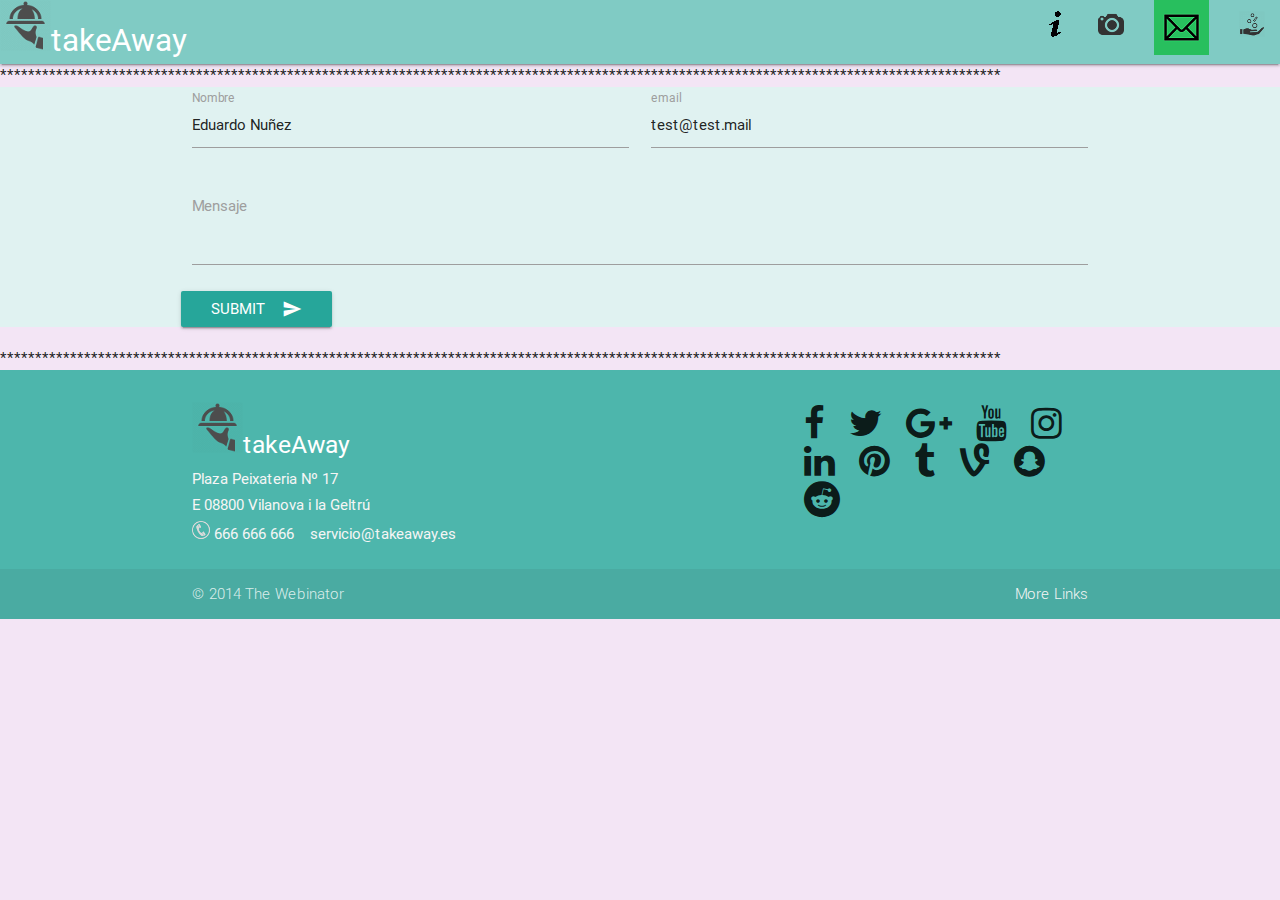
<file: contacto.html>
<!DOCTYPE html>
<!DOCTYPE html>
  <html>
    <head>
      <!--Import Google Icon Font-->
      <link href="http://fonts.googleapis.com/icon?family=Material+Icons" rel="stylesheet">
      <!--Import materialize.css-->
      <link type="text/css" rel="stylesheet" href="css/materialize.min.css"  media="screen,projection"/>
		<!--Import Font Awesome-->
		<link rel="stylesheet" href="css/font-awesome.min.css">
      <!--Let browser know website is optimized for mobile-->
      <meta name="viewport" content="width=device-width, initial-scale=1.0"/>
	  <link rel="stylesheet" href="css/styles.css">
	  <style>
		#contacto{background-color:#e0f2f1}
	  </style>
    </head>

    <body>
      <!--Import jQuery before materialize.js-->
      <script type="text/javascript" src="https://code.jquery.com/jquery-2.1.1.min.js"></script>
      <script type="text/javascript" src="js/materialize.min.js"></script>
    
	<nav>
    <div class="nav-wrapper  teal lighten-3">
      <a href="#" class="brand-logo"><img src="img/butlerx.png">takeAway</a>
      <ul id="nav-mobile" class="right hide-on-med-and-down">
        <!--<li><a href="index.html"><img src="img/menux.png"></a></li>-->
        <li><a href="info.html"><img src="img/infox.png"></a></li>
        <li><a href="fotos.html"><img src="img/fotox.png"></a></li>
        <li><a href="contacto.html"><img src="img/email.png"></a></li>
        <li><a href="#"><img src="img/cashx.png"></a></li>
      </ul>
    </div>
  </nav>
 ***********************************************************************************************************************************************
<section id="contacto">
	<form id="contactForm" action="php/recibedatos.php" method="post">
		<div class="container">
			<div class="row">
				<div class="col l6 m6 s12 input-field">
					<input placeholder="Nombre y Apellido" id="nombreApellido" name="nombreApellido" type="text" class="validate" required value="Eduardo Nu&ntilde;ez">
					<label for="nombreApellido">Nombre</label>
				</div>
				<div class="col l6 m6 s12 input-field">
					<input id="email" name="email" type="email" class="validate" required value="test@test.mail">
					<label for="email"  data-error="wrong" data-success="right">email</label>
				</div>
				<div class="col l12 m12 s12 input-field">
					<textarea id="mensaje"name="mensaje" class="materialize-textarea"></textarea>
					<label for="mensaje">Mensaje</label>
				</div>
				<button class="btn waves-effect waves-light" type="submit" name="action">Submit
				<i class="material-icons right">send</i>
				</button>
			</div>
		</div>
	</form>
</section>	
 ***********************************************************************************************************************************************     <footer class="page-footer teal lighten-2">
          <div class="container">
            <div class="row">
              <div class="col l6 s12">
                <h5 class="white-text"><img src="img/butlerx.png">takeAway</h5>
                <p class="grey-text text-lighten-4">Plaza Peixateria N&ordm; 17</p>
                <p class="grey-text text-lighten-4">E 08800 Vilanova i la Geltr&uacute;</p>
                <p class="grey-text text-lighten-4"><img src="img/phonex.png"> 666 666 666 &nbsp;&nbsp;&nbsp;servicio@takeaway.es</p>
              </div>
			 <div class="col l4 offset-l2 s12">
               <!-- <h5 class="white-text">white</h5> -->
				  <span class="actions">
  					<ul>
      					<li><i class="fa fa-facebook fa-2x"></i></li>
      					<li><i class="fa fa-twitter fa-2x"></i></li>
      					<li><i class="fa fa-google-plus fa-2x"></i></li>
      					<li><i class="fa fa-youtube fa-2x"></i></li>
      					<li><i class="fa fa-instagram fa-2x"></i></li>
      					<li><i class="fa fa-linkedin fa-2x"></i></li>
      					<li><i class="fa fa-pinterest fa-2x"></i></li>
      					<li><i class="fa fa-tumblr fa-2x"></i></li>
      					<li><i class="fa fa-vine fa-2x"></i></li>
      					<li><i class="fa fa-snapchat fa-2x"></i></li>
      					<li><i class="fa fa-reddit fa-2x"></i></li>
  					</ul>
				  </span>
				  <!--<ul class="fa-ul">
  					<li><i class="fa-li fa fa-facebook fa-2x"></i></li><br><br>
					<li><i class="fa-li fa fa-twitter fa-2x"></i></li><br><br>
					<li><i class="fa-li fa fa-google-plus fa-2x"></i></li><br><br>
					<li><i class="fa-li fa fa-facebook fa-2x"></i></li><br><br>
					<li><i class="fa-li fa fa-wheelchair fa-2x"></i></li><br><br>
					<li><i class="fa-li fa fa-thump-up fa-2x"></i></li>
				 </ul>-->
              </div>
            </div>
          </div>
          <div class="footer-copyright">
            <div class="container">
            &copy; 2014 The Webinator
            <a class="grey-text text-lighten-4 right" href="#!">More Links</a>
            </div>
          </div>
        </footer>
	</body>
  </html>
</file>
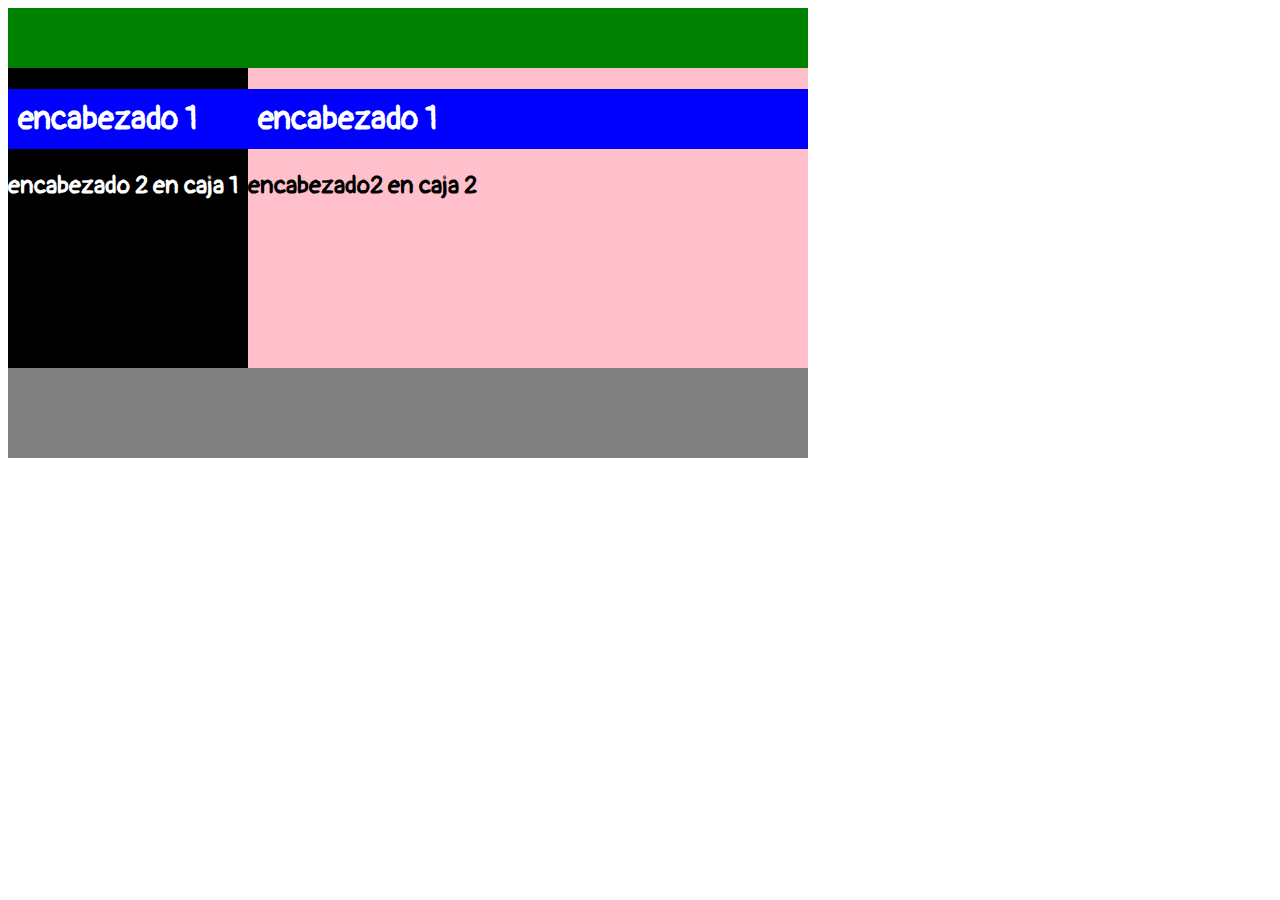
<file: ejercicio1303.html>
<!DOCTYPE html>
<html lang="es-Es">
	<head>
		<title>Ejercicio CSS 1303</title>
		<meta charset="utf-8">
			<!--<link rel="stylesheet" href="css/styles.css">-->
			
			<style>
			   @import url('https://fonts.googleapis.com/css?family=Pangolin');
			   * {font-family: 'Pangolin', cursive;}
			   #container {width: 800px; align:center;}
			   #header {position: top; width: 100%; height:60px; background-color: green;}
			   #caja1 {width:30%; height:300px; float: left; background-color: black;color: white;}
			   #caja2 { width: 70%; height: 300px; background-color: pink; float: right; }
			   footer {clear: both; width: 100%; height: 90px; background-color: grey;}
			   h1 {color: white ;background-color: blue;text-shadow-color: black; padding: 10px;}
			   .caja1 h2 {color: white; background-color: black;}
			   .caja2 h2 {color: red; background-color: white; padding: 1,5em; border-radius: 8px}
			</style>
	</head>
	<body>
	<div id="container">
	 <div id="header">
	 </div>
	 <div id="caja1"> 
	    <h1>encabezado 1</h1>
		<h2>encabezado 2 en caja 1</h2>
	 </div>
	 <div id="caja2">
	    <h1>encabezado 1</h1>
		<h2>encabezado2 en caja 2</h2>
	 </div>
	 <footer>
	</footer>
	 	
	</div>	
	</body>
</html>
</file>
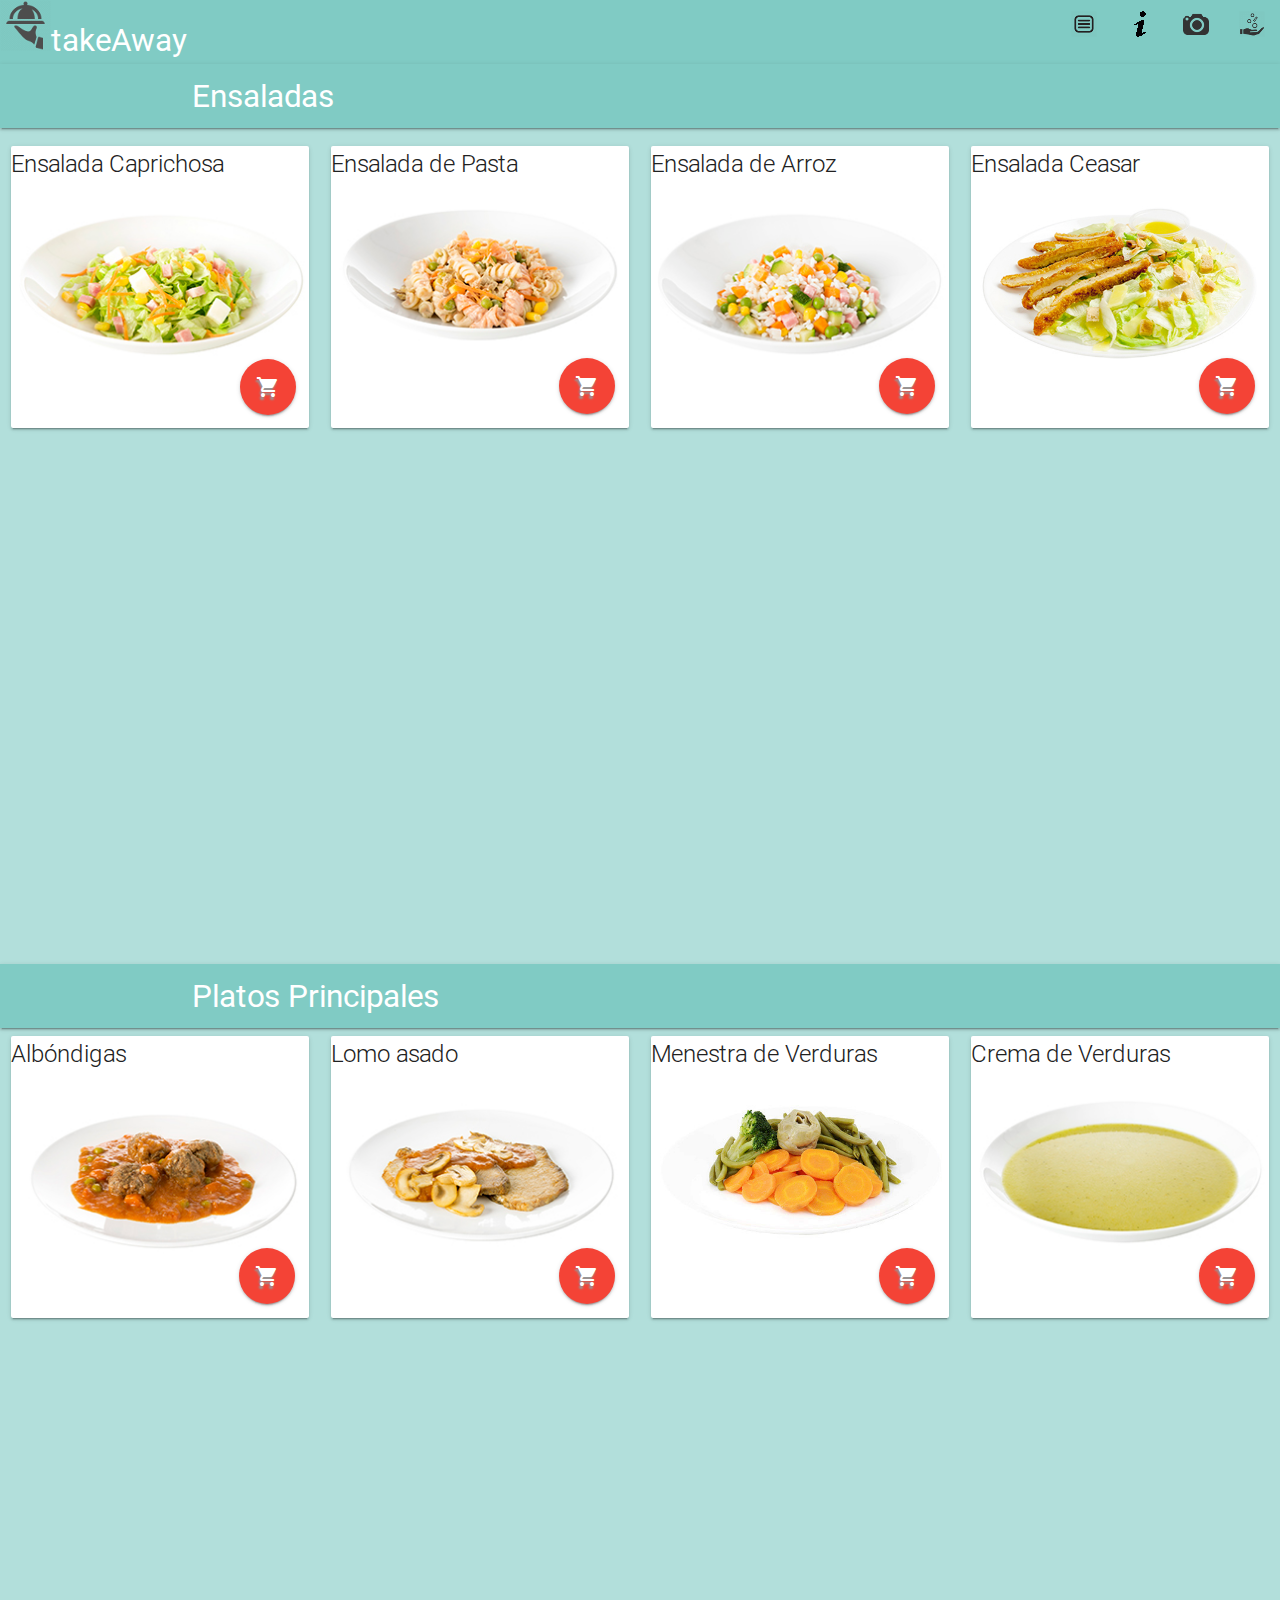
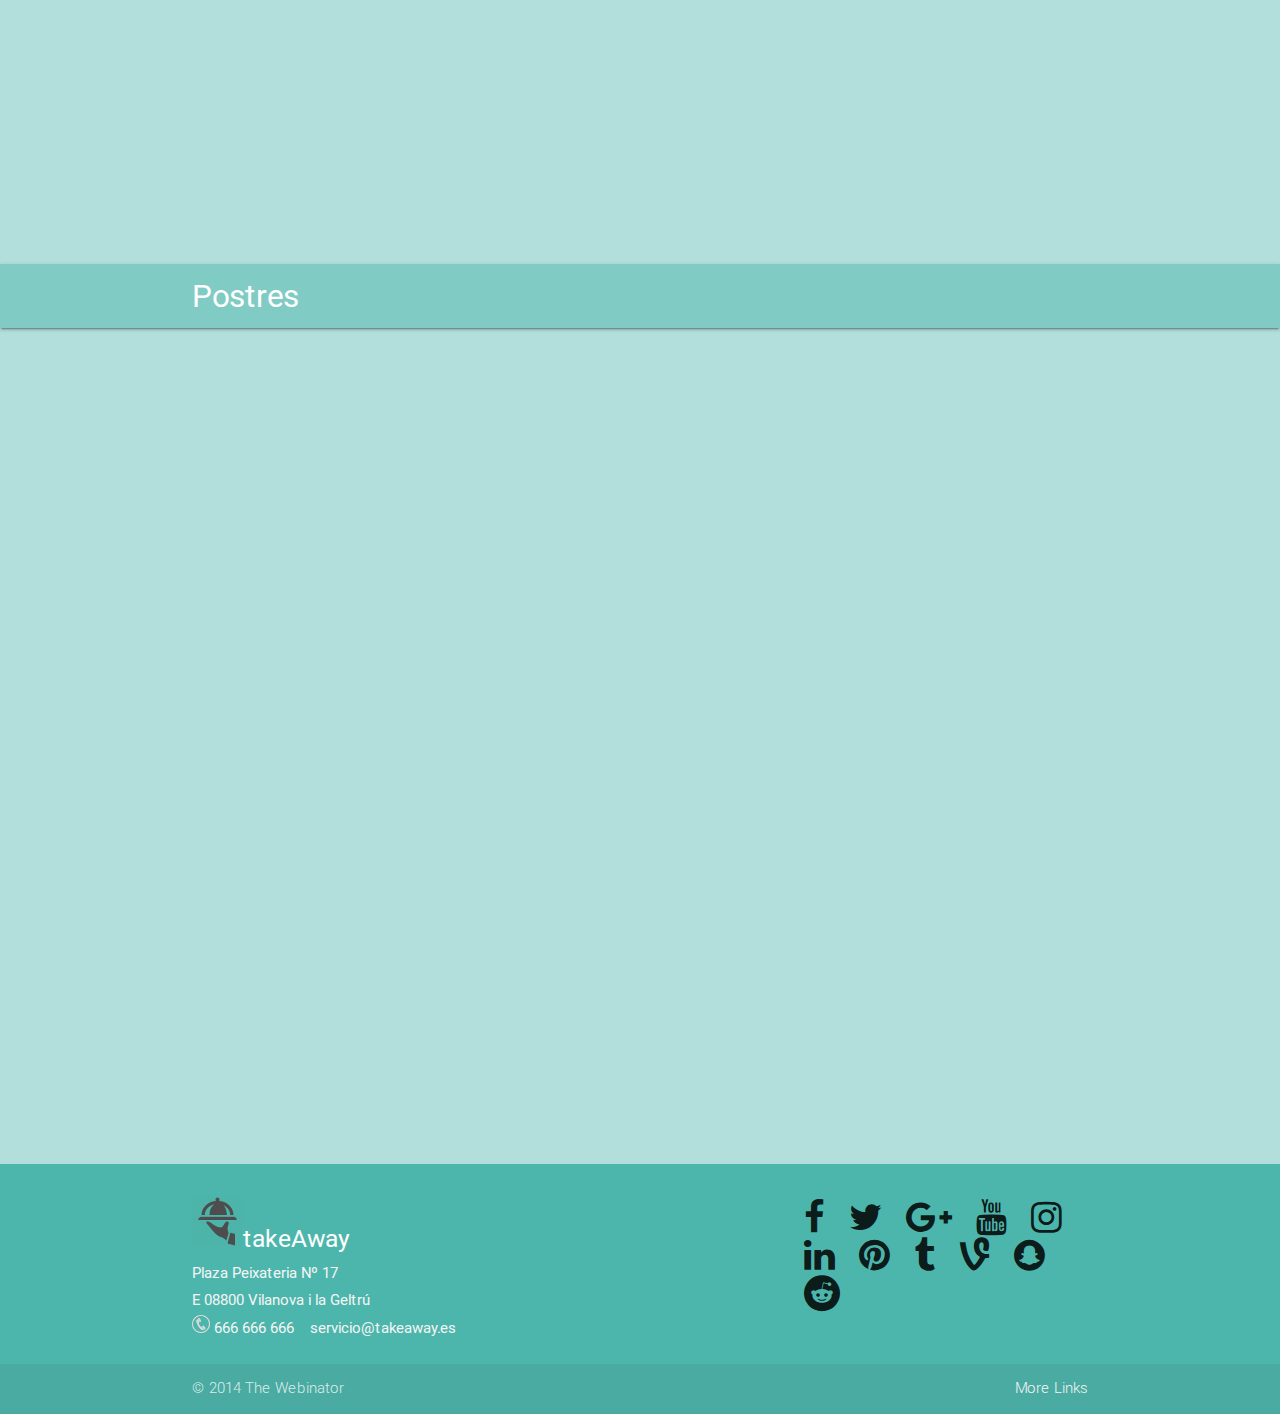
<file: fotos.html>
<!DOCTYPE html>
  <html>
    <head>
      <!--Import Google Icon Font-->
      <link href="http://fonts.googleapis.com/icon?family=Material+Icons" rel="stylesheet">
      <!--Import materialize.css-->
      <link type="text/css" rel="stylesheet" href="css/materialize.min.css"  media="screen,projection"/>
		<!--Import Font Awesome-->
		<link rel="stylesheet" href="css/font-awesome.min.css">
      <!--Let browser know website is optimized for mobile-->
      <meta name="viewport" content="width=device-width, initial-scale=1.0"/>
	  <link rel="stylesheet" href="css/styles.css">
	  <style>
		html, body, .block {
			height: 100%;
			}
		nav ul li a:hover, nav ul li a.active {
			background-color: rgba(0,0,0,.1);
			}
		footer {
			padding-left: 0;
			}
		.margintop{margin-top:10px}	
		.nav{z-index:200;}
	  </style>
    </head>
    <body>
      <!--Import jQuery before materialize.js-->
      <script type="text/javascript" src="https://code.jquery.com/jquery-2.1.1.min.js"></script>
      <script type="text/javascript" src="js/materialize.min.js"></script>
	<script>
		 $(document).ready(function(){
			$('.pushpin-demo-nav').each(function() {
				var $this = $(this);
				var $target = $('#' + $(this).attr('data-target'));
				$this.pushpin({
					top: $target.offset().top,
					bottom: $target.offset().top + $target.outerHeight() - $this.height()
				});
			}); 
		$('.target').pushpin({
			top: 0,
			bottom: 1000,
			offset: 0
			});
		});
	</script>
	 <nav>
    <div class="nav-wrapper  teal lighten-3">
      <a href="#" class="brand-logo"><img src="img/butlerx.png">takeAway</a>
      <ul id="nav-mobile" class="right hide-on-med-and-down">
        <li class="desplegable">
		  <a href="index.html"><img src="img/menux.png"></a>
			<ul class="submenu">
						<li><a href="#">Ensaladas</a></li>
						<li><a href="#">Principales</a></li>
						<li><a href="#">Postres</a></li>
			</ul>
		</li>
        <li><a href="info.html"><img src="img/infox.png"></a></li>
        <li><a href="fotos.html"><img src="img/fotox.png"></a></li>
        <li><a href="#"><img src="img/cashx.png"></a></li>
      </ul>
    </div>
  </nav> 
<body><div id="blue" class="block teal lighten-4">
  <nav class="pushpin-demo-nav teal lighten-3 white-text" data-target="blue">
    <div class="nav-wrapper teal lighten-3">
      <div class="container">
        <a href="#" class="brand-logo teal lighten-3 white-text">Ensaladas</a>
      </div>
    </div>
  </nav>
	 <section id="ensaladas">
	<!--<h2 class="center-align teal lighten-3 white-text">Ensaladas</h2>-->
	<div class="row margintop">
		<div class="col s12 m6 l3">
			<div class="card">
				<span class="card-title activator grey-text text-darken-4">Ensalada Caprichosa</span>		
				<div class="card-image waves-effect waves-block waves-light">
					<img class="activator" src="img/ensaladaCaprichosa.jpg">
				</div>
				<div class="card-content">
					<div class="fixed-action-btn horizontal" style="position: absolute; display: inline-block; bottom: 13px; right: 13px">
						<a class="btn-floating btn-large red">
							<i class="large material-icons">shopping_cart</i>
						</a>
						<ul>
							<li><a class="btn-floating red"><!--<i class="material-icons"></i>-->x4</a></li>
							<li><a class="btn-floating yellow darken-1"><!--<i class="material-icons">format_quote</i>-->x3</a></li>
							<li><a class="btn-floating green"><!--<i class="material-icons">publish</i>-->x2</a></li>
							<li><a class="btn-floating blue"><!--<i class="material-icons">attach_file</i>-->x1</a></li>
						</ul></div>
					<!-- <span class="card-title activator grey-text text-darken-4">Ensalada Caprichosa</span>		 -->
					<!-- <p><a href="#">This is a link</a></p> -->
				</div>
				<div class="card-reveal">
					<span class="card-title white-text text-darken-4">Ensalada Caprichosa<i class="material-icons right">close</i></span>
					<p>Deliciosa combinaci&oacute;n gracias a la base vegetal, rica en vitaminas, al jam&oacute;n dulce y al queso, que aportan 
						prote&iacute;nas y calcio al plato. El toque dulce del ma&iacute;z y la zanahoria dan un sabor agradable en boca.</p>
				</div>
			</div>
		</div>
<!------------------------------------------------------------------------------------------------------------------------>
		<div class="col s12 m6 l3">
			<div class="card">
				<span class="card-title activator grey-text text-darken-4">Ensalada de Pasta</span>		
				<div class="card-image waves-effect waves-block waves-light">
					<img class="activator" src="img/ensaladaPasta.jpg">
				</div>
				<div class="card-content">
					<div class="fixed-action-btn horizontal" style="position: absolute; display: inline-block; bottom: 14px; right: 14px">
						<a class="btn-floating btn-large red">
							<i class="large material-icons">shopping_cart</i>
						</a>
						<ul>
							<li><a class="btn-floating red"><!--<i class="material-icons"></i>-->x4</a></li>
							<li><a class="btn-floating yellow darken-1"><!--<i class="material-icons">format_quote</i>-->x3</a></li>
							<li><a class="btn-floating green"><!--<i class="material-icons">publish</i>-->x2</a></li>
							<li><a class="btn-floating blue"><!--<i class="material-icons">attach_file</i>-->x1</a></li>
						</ul></div>
					<!-- <span class="card-title activator grey-text text-darken-4">Ensalada Caprichosa</span>		 -->
					<!-- <p><a href="#">This is a link</a></p> -->
				</div>
				<div class="card-reveal">
					<span class="card-title white-text text-darken-4">Ensalada de Pasta<i class="material-icons right">close</i></span>
					<p>Ensalada fresca con la base de pasta Fusilli, junto con el at&uacute;n y las hortalizas forman un plato completo. 
						Acompa&ntilde;ado con mayonesa.</p>
				</div>
			</div>
		</div>
<!------------------------------------------------------------------------------------------------------------------------------------------------->
		<div class="col s12 m6 l3">
			<div class="card">
				<span class="card-title activator grey-text text-darken-4">Ensalada de Arroz</span>		
				<div class="card-image waves-effect waves-block waves-light">
					<img class="activator" src="img/ensaladaArroz.jpg">
				</div>
				<div class="card-content">
					<div class="fixed-action-btn horizontal" style="position: absolute; display: inline-block; bottom: 14px; right: 14px">
						<a class="btn-floating btn-large red">
							<i class="large material-icons">shopping_cart</i>
						</a>
						<ul>
							<li><a class="btn-floating red"><!--<i class="material-icons"></i>-->x4</a></li>
							<li><a class="btn-floating yellow darken-1"><!--<i class="material-icons">format_quote</i>-->x3</a></li>
							<li><a class="btn-floating green"><!--<i class="material-icons">publish</i>-->x2</a></li>
							<li><a class="btn-floating blue"><!--<i class="material-icons">attach_file</i>-->x1</a></li>
						</ul></div>
					<!-- <span class="card-title activator grey-text text-darken-4">Ensalada Caprichosa</span>		 -->
					<!-- <p><a href="#">This is a link</a></p> -->
				</div>
				<div class="card-reveal">
					<span class="card-title white-text text-darken-4">Ensalada de Arroz<i class="material-icons right">close</i></span>
					<p>Deliciosa y refrescante ensalada de arroz, donde a&ntilde;adimos unos taquitos de jam&oacute;n cocido y verduritas que 
						equilibran el plato.</p>
				</div> 
			</div>
		</div>
<!----------------------------------------------------------------------------------------------------------------------------------------->			<div class="col s12 m6 l3">
			<div class="card">
				<span class="card-title activator grey-text text-darken-4">Ensalada Ceasar</span>		
				<div class="card-image waves-effect waves-block waves-light">
					<img class="activator" src="img/ensaladaCeasar.jpg">
				</div>
				<div class="card-content">
					<div class="fixed-action-btn horizontal" style="position: absolute; display: inline-block; bottom: 14px; right: 14px">
						<a class="btn-floating btn-large red">
							<i class="large material-icons">shopping_cart</i>
						</a>
						<ul>
							<li><a class="btn-floating red"><!--<i class="material-icons"></i>-->x4</a></li>
							<li><a class="btn-floating yellow darken-1"><!--<i class="material-icons">format_quote</i>-->x3</a></li>
							<li><a class="btn-floating green"><!--<i class="material-icons">publish</i>-->x2</a></li>
							<li><a class="btn-floating blue"><!--<i class="material-icons">attach_file</i>-->x1</a></li>
						</ul></div>
					<!-- <span class="card-title activator grey-text text-darken-4">Ensalada Caprichosa</span>		 -->
					<!-- <p><a href="#">This is a link</a></p> -->
				</div>
				<div class="card-reveal">
					<span class="card-title white-text text-darken-4">Ensalada Caesar<i class="material-icons right">close</i></span>
					<p>Has probado ya nuestra ensalada cl&aacute;sica? Con base vegetal rica en vitaminas, pollo rebozado crujiente y queso que nos 
						ofrece una buena fuente de calcio. </p>
				</div>
			</div>
		</div>
	</div>
  </section>
</div>

<div id="red" class="block teal lighten-4">
  <nav class="pushpin-demo-nav" data-target="red">
    <div class="nav-wrapper teal lighten-3 white-text">
      <div class="container">
        <a href="#" class="brand-logo teal lighten-3 white-text">Platos Principales</a>
        </ul>
      </div>
    </div>
  </nav>
    <section id="principales">
	<!--<h2 class="center-align orange lighten-3 white-text">Platos Principales</h2>-->
	<div class="row">
<!------------------------------------------------------------------------------------------------------------------------------------------>
			<div class="col s12 m6 l3">
			<div class="card">
				<span class="card-title activator grey-text text-darken-4">Alb&oacute;ndigas</span>		
				<div class="card-image waves-effect waves-block waves-light">
					<img class="activator" src="img/principalAlbondiga.jpg">
				</div>
				<div class="card-content">
					<div class="fixed-action-btn horizontal" style="position: absolute; display: inline-block; bottom: 14px; right: 14px">
						<a class="btn-floating btn-large red">
							<i class="large material-icons">shopping_cart</i>
						</a>
						<ul>
							<li><a class="btn-floating red"><!--<i class="material-icons"></i>-->x4</a></li>
							<li><a class="btn-floating yellow darken-1"><!--<i class="material-icons">format_quote</i>-->x3</a></li>
							<li><a class="btn-floating green"><!--<i class="material-icons">publish</i>-->x2</a></li>
							<li><a class="btn-floating blue"><!--<i class="material-icons">attach_file</i>-->x1</a></li>
						</ul></div>
					<!-- <span class="card-title activator grey-text text-darken-4">Ensalada Caprichosa</span>		 -->
					<!-- <p><a href="#">This is a link</a></p> -->
				</div>
				<div class="card-reveal">
					<span class="card-title white-text text-darken-4">Alb&oacute;ndigas<i class="material-icons right">close</i></span>
					<p>Alb&oacute;ndigas (54%) [carne de cerdo, carne de vacuno, tocino, pan de molde (harina de trigo , agua, manteca de cerdo, sal, levadura, dextrosa, emulgentes (E471, E472e), prote&iacute;nas de la leche, lactosa , harina de soja, harina de malta de trigo y conservador (E330)], nata l&iacute;quida UHT (nata y estabilizante (E407)), huevo pasteurizado, pan rallado (harina de trigo, agua, levadura y sal), sal, perejil, ajo y pimienta negra], salsa (46%) [caldo de carne (agua, carcasa de pollo, hueso de ternera, zanahoria, cebolla, patata, apio , puerro y huesos de jam&oacute;n) tomate, cebolla, guisantes, zanahoria, vino blanco (contiene sulfitos), aceite de orujo de oliva, ajo, sal y az&uacute;car].</p>
				</div>
			</div>
		</div>
<!------------------------------------------------------------------------------------------------------------------------------------------>
			<div class="col s12 m6 l3">
			<div class="card">
				<span class="card-title activator grey-text text-darken-4">Lomo asado</span>		
				<div class="card-image waves-effect waves-block waves-light">
					<img class="activator" src="img/principalLomo.jpg">
				</div>
				<div class="card-content">
					<div class="fixed-action-btn horizontal" style="position: absolute; display: inline-block; bottom: 14px; right: 14px">
						<a class="btn-floating btn-large red">
							<i class="large material-icons">shopping_cart</i>
						</a>
						<ul>
							<li><a class="btn-floating red"><!--<i class="material-icons"></i>-->x4</a></li>
							<li><a class="btn-floating yellow darken-1"><!--<i class="material-icons">format_quote</i>-->x3</a></li>
							<li><a class="btn-floating green"><!--<i class="material-icons">publish</i>-->x2</a></li>
							<li><a class="btn-floating blue"><!--<i class="material-icons">attach_file</i>-->x1</a></li>
						</ul></div>
					<!-- <span class="card-title activator grey-text text-darken-4">Ensalada Caprichosa</span>		 -->
					<!-- <p><a href="#">This is a link</a></p> -->
				</div>
				<div class="card-reveal">
					<span class="card-title white-text text-darken-4">Lomo asado<i class="material-icons right">close</i></span>
					<p>Lomo de cerdo (46%), cebolla, zanahoria, tomate, puerro, caldo de carne (agua, pollo, vacuno, zanahoria, cebolla, patata, apio , puerro y hueso de jamón), vino negro (contiene sulfitos ), ajo y especias.</p>
				</div>
			</div>
		</div>
<!---------------------------------------------------------------------------------------------------------------------->
			<div class="col s12 m6 l3">
			<div class="card">
				<span class="card-title activator grey-text text-darken-4">Menestra de Verduras</span>		
				<div class="card-image waves-effect waves-block waves-light">
					<img class="activator" src="img/principalVerdura.jpg">
				</div>
				<div class="card-content">
					<div class="fixed-action-btn horizontal" style="position: absolute; display: inline-block; bottom: 14px; right: 14px">
						<a class="btn-floating btn-large red">
							<i class="large material-icons">shopping_cart</i>
						</a>
						<ul>
							<li><a class="btn-floating red"><!--<i class="material-icons"></i>-->x4</a></li>
							<li><a class="btn-floating yellow darken-1"><!--<i class="material-icons">format_quote</i>-->x3</a></li>
							<li><a class="btn-floating green"><!--<i class="material-icons">publish</i>-->x2</a></li>
							<li><a class="btn-floating blue"><!--<i class="material-icons">attach_file</i>-->x1</a></li>
						</ul></div>
					<!-- <span class="card-title activator grey-text text-darken-4">Ensalada Caprichosa</span>		 -->
					<!-- <p><a href="#">This is a link</a></p> -->
				</div>
				<div class="card-reveal">
					<span class="card-title white-text text-darken-4">Menestra de Verduras<i class="material-icons right">close</i></span>
					<p>Mix de verduras variadas que nos aportan vitaminas y minerales. Plato digestivo y fácil de tomar tanto en frío como en caliente. Combínalo con una de nuestras carnes o pescados para conseguir el equilibrio perfecto.</p>
				</div>
			</div>
		</div>
<!---------------------------------------------------------------------------------------------------------------------->
			<div class="col s12 m6 l3">
			<div class="card">
				<span class="card-title activator grey-text text-darken-4">Crema de Verduras</span>		
				<div class="card-image waves-effect waves-block waves-light">
					<img class="activator" src="img/principalCrema.jpg">
				</div>
				<div class="card-content">
					<div class="fixed-action-btn horizontal" style="position: absolute; display: inline-block; bottom: 14px; right: 14px">
						<a class="btn-floating btn-large red">
							<i class="large material-icons">shopping_cart</i>
						</a>
						<ul>
							<li><a class="btn-floating red"><!--<i class="material-icons"></i>-->x4</a></li>
							<li><a class="btn-floating yellow darken-1"><!--<i class="material-icons">format_quote</i>-->x3</a></li>
							<li><a class="btn-floating green"><!--<i class="material-icons">publish</i>-->x2</a></li>
							<li><a class="btn-floating blue"><!--<i class="material-icons">attach_file</i>-->x1</a></li>
						</ul></div>
					<!-- <span class="card-title activator grey-text text-darken-4">Ensalada Caprichosa</span>		 -->
					<!-- <p><a href="#">This is a link</a></p> -->
				</div>
				<div class="card-reveal">
					<span class="card-title white-text text-darken-4">Crema de Verduras<i class="material-icons right">close</i></span>
					<p>Mix de verduras variadas que nos aportan vitaminas y minerales. Plato digestivo y fácil de tomar tanto en frío como en caliente. Combínalo con una de nuestras carnes o pescados para conseguir el equilibrio perfecto.</p>
				</div>
			</div>
		</div>			
		</div>
	</div>
  </section>
</div>

<div id="green" class="block teal lighten-4">
  <nav class="pushpin-demo-nav" data-target="green">
    <div class="nav-wrapper teal lighten-3 white-text">
      <div class="container">
        <a href="#" class="brand-logo teal lighten-3 white-text">Postres</a>
      </div>
    </div>
  </nav>
    </div>
     <footer class="page-footer teal lighten-2">
          <div class="container">
            <div class="row">
              <div class="col l6 s12">
                <h5 class="white-text"><img src="img/butlerx.png">takeAway</h5>
                <p class="grey-text text-lighten-4">Plaza Peixateria N&ordm; 17</p>
                <p class="grey-text text-lighten-4">E 08800 Vilanova i la Geltr&uacute;</p>
                <p class="grey-text text-lighten-4"><img src="img/phonex.png"> 666 666 666 &nbsp;&nbsp;&nbsp;servicio@takeaway.es</p>
              </div>
			 <div class="col l4 offset-l2 s12">
               <!-- <h5 class="white-text">white</h5> -->
				  <span class="actions">
  					<ul>
      					<li><i class="fa fa-facebook fa-2x"></i></li>
      					<li><i class="fa fa-twitter fa-2x"></i></li>
      					<li><i class="fa fa-google-plus fa-2x"></i></li>
      					<li><i class="fa fa-youtube fa-2x"></i></li>
      					<li><i class="fa fa-instagram fa-2x"></i></li>
      					<li><i class="fa fa-linkedin fa-2x"></i></li>
      					<li><i class="fa fa-pinterest fa-2x"></i></li>
      					<li><i class="fa fa-tumblr fa-2x"></i></li>
      					<li><i class="fa fa-vine fa-2x"></i></li>
      					<li><i class="fa fa-snapchat fa-2x"></i></li>
      					<li><i class="fa fa-reddit fa-2x"></i></li>
  					</ul>
				  </span>
				  <!--<ul class="fa-ul">
  					<li><i class="fa-li fa fa-facebook fa-2x"></i></li><br><br>
					<li><i class="fa-li fa fa-twitter fa-2x"></i></li><br><br>
					<li><i class="fa-li fa fa-google-plus fa-2x"></i></li><br><br>
					<li><i class="fa-li fa fa-facebook fa-2x"></i></li><br><br>
					<li><i class="fa-li fa fa-wheelchair fa-2x"></i></li><br><br>
					<li><i class="fa-li fa fa-thump-up fa-2x"></i></li>
				 </ul>-->
              </div>
            </div>
          </div>
          <div class="footer-copyright">
            <div class="container">
            &copy; 2014 The Webinator
            <a class="grey-text text-lighten-4 right" href="#!">More Links</a>
          </div>
        </footer>
	</body>
  </html>
</file>
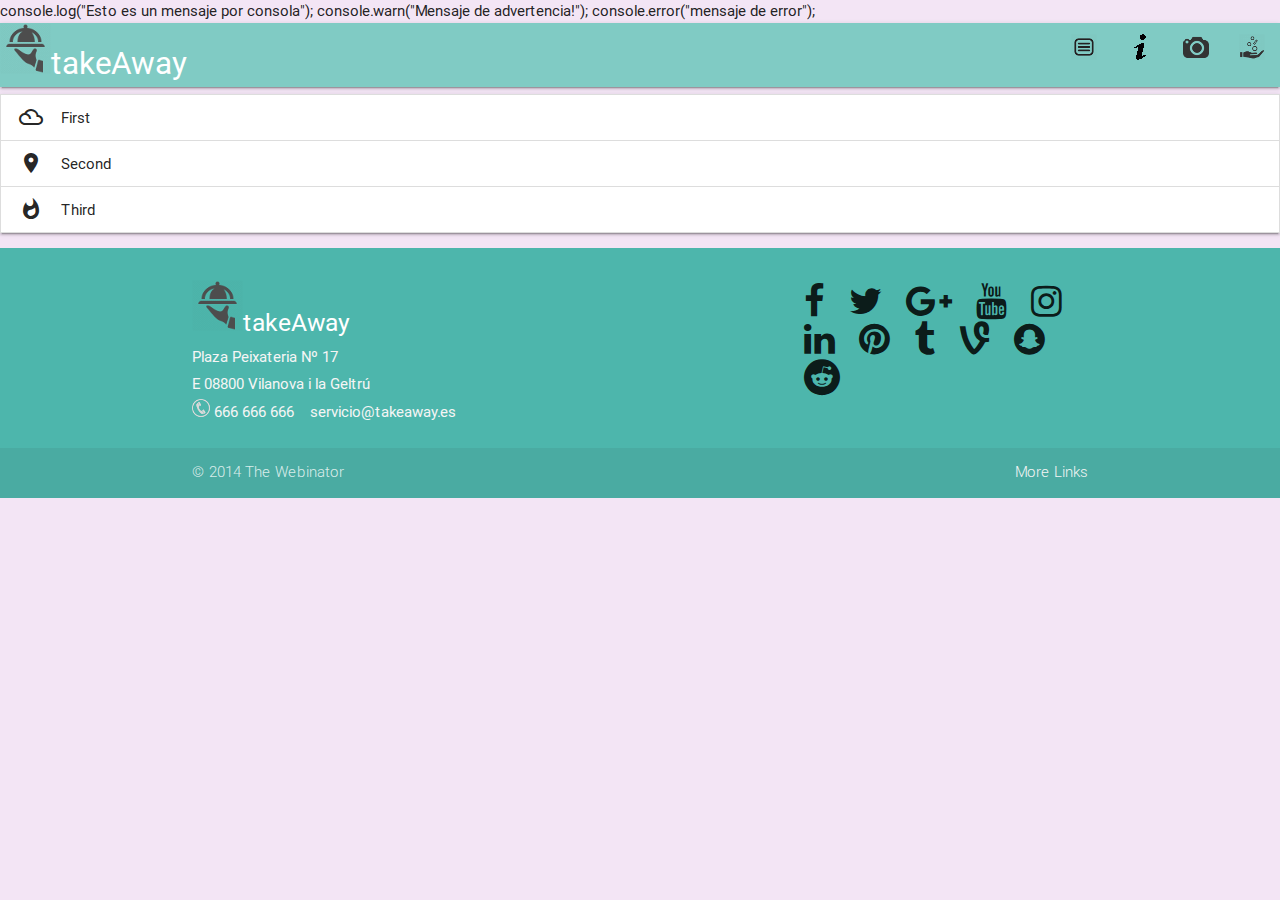
<file: fotos_collapsible.html>
<!DOCTYPE html>
  <html>
    <head>
      <!--Import Google Icon Font-->
      <link href="http://fonts.googleapis.com/icon?family=Material+Icons" rel="stylesheet">
      <!--Import materialize.css-->
      <link type="text/css" rel="stylesheet" href="css/materialize.min.css"  media="screen,projection"/>
		<!--Import Font Awesome-->
		<link rel="stylesheet" href="css/font-awesome.min.css">
      <!--Let browser know website is optimized for mobile-->
      <meta name="viewport" content="width=device-width, initial-scale=1.0"/>
	  <link rel="stylesheet" href="css/styles.css">
    </head>
    <body>
      <!--Import jQuery before materialize.js-->
      <script type="text/javascript" src="https://code.jquery.com/jquery-2.1.1.min.js"></script>
      <script type="text/javascript" src="js/materialize.min.js"></script>
		console.log("Esto es un mensaje por consola");
		console.warn("Mensaje de advertencia!");
		console.error("mensaje de error");
	<script>
		$(document).ready(function(){
			$('.collapsible').collapsible();
			});	
	</script>
	 <nav>
    <div class="nav-wrapper  teal lighten-3">
      <a href="#" class="brand-logo"><img src="img/butlerx.png">takeAway</a>
      <ul id="nav-mobile" class="right hide-on-med-and-down">
        <li class="desplegable">
		  <a href="index.html"><img src="img/menux.png"></a>
			<ul class="submenu">
						<li><a href="#">Ensaladas</a></li>
						<li><a href="#">Principales</a></li>
						<li><a href="#">Postres</a></li>
			</ul>
		</li>
        <li><a href="info.html"><img src="img/infox.png"></a></li>
        <li><a href="fotos.html"><img src="img/fotox.png"></a></li>
        <li><a href="#"><img src="img/cashx.png"></a></li>
      </ul>
    </div>
  </nav> 
	 <section id="carousel hide-on-small-only">
		<ul class="collapsible" data-collapsible="accordion">
			<li>
				<div class="collapsible-header"><i class="material-icons">filter_drama</i>First</div>
				<div class="collapsible-body"><img src="img/cafe2.jpg"></div>
			</li>
			<li>
				<div class="collapsible-header"><i class="material-icons">place</i>Second</div>
				<div class="collapsible-body"><span>Lorem ipsum dolor sit amet.</span></div>
			</li>
			<li>
				<div class="collapsible-header"><i class="material-icons">whatshot</i>Third</div>
				<div class="collapsible-body"><span>Lorem ipsum dolor sit amet.</span></div>
			</li>
		</ul>
	</section>

	
<!--######################################################################################################################################-->       <footer class="page-footer teal lighten-2">
          <div class="container">
            <div class="row">
              <div class="col l6 s12">
                <h5 class="white-text"><img src="img/butlerx.png">takeAway</h5>
                <p class="grey-text text-lighten-4">Plaza Peixateria N&ordm; 17</p>
                <p class="grey-text text-lighten-4">E 08800 Vilanova i la Geltr&uacute;</p>
                <p class="grey-text text-lighten-4"><img src="img/phonex.png"> 666 666 666 &nbsp;&nbsp;&nbsp;servicio@takeaway.es</p>
              </div>
			 <div class="col l4 offset-l2 s12">
               <!-- <h5 class="white-text">white</h5> -->
				  <span class="actions">
  					<ul>
      					<li><i class="fa fa-facebook fa-2x"></i></li>
      					<li><i class="fa fa-twitter fa-2x"></i></li>
      					<li><i class="fa fa-google-plus fa-2x"></i></li>
      					<li><i class="fa fa-youtube fa-2x"></i></li>
      					<li><i class="fa fa-instagram fa-2x"></i></li>
      					<li><i class="fa fa-linkedin fa-2x"></i></li>
      					<li><i class="fa fa-pinterest fa-2x"></i></li>
      					<li><i class="fa fa-tumblr fa-2x"></i></li>
      					<li><i class="fa fa-vine fa-2x"></i></li>
      					<li><i class="fa fa-snapchat fa-2x"></i></li>
      					<li><i class="fa fa-reddit fa-2x"></i></li>
  					</ul>
				  </span>
				  <!--<ul class="fa-ul">
  					<li><i class="fa-li fa fa-facebook fa-2x"></i></li><br><br>
					<li><i class="fa-li fa fa-twitter fa-2x"></i></li><br><br>
					<li><i class="fa-li fa fa-google-plus fa-2x"></i></li><br><br>
					<li><i class="fa-li fa fa-facebook fa-2x"></i></li><br><br>
					<li><i class="fa-li fa fa-wheelchair fa-2x"></i></li><br><br>
					<li><i class="fa-li fa fa-thump-up fa-2x"></i></li>
				 </ul>-->
              </div>
            </div>
          </div>
          <div class="footer-copyright">
            <div class="container">
            &copy; 2014 The Webinator
            <a class="grey-text text-lighten-4 right" href="#!">More Links</a>
            </div>
          </div>
        </footer>
	</body>
  </html>
</file>
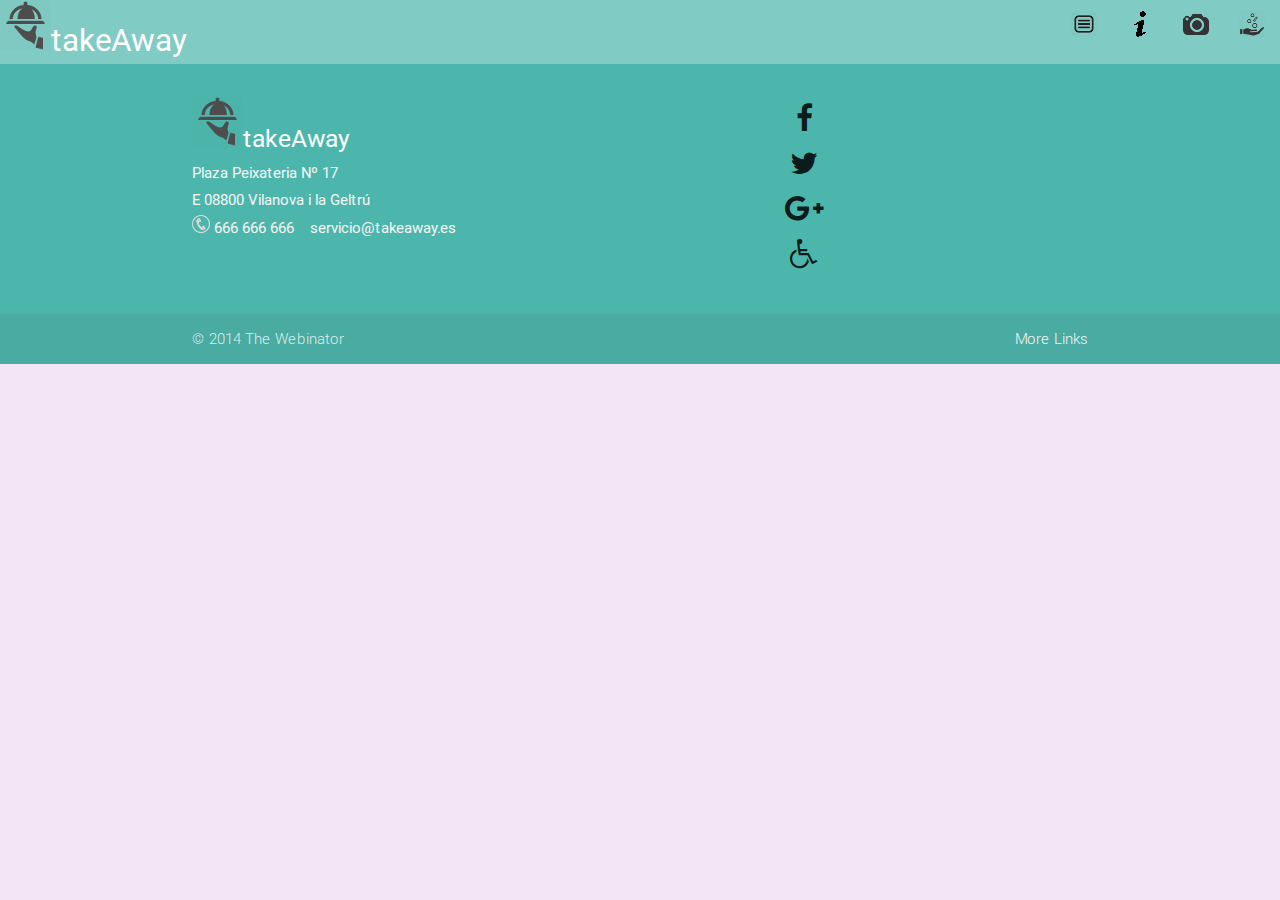
<file: info.html>
<!DOCTYPE html>
<!DOCTYPE html>
  <html>
    <head>
      <!--Import Google Icon Font-->
      <link href="http://fonts.googleapis.com/icon?family=Material+Icons" rel="stylesheet">
      <!--Import materialize.css-->
      <link type="text/css" rel="stylesheet" href="css/materialize.min.css"  media="screen,projection"/>
		<!--Import Font Awesome-->
		<link rel="stylesheet" href="css/font-awesome.min.css">
      <!--Let browser know website is optimized for mobile-->
      <meta name="viewport" content="width=device-width, initial-scale=1.0"/>
	  <link rel="stylesheet" href="css/styles.css">
    </head>

    <body>
      <!--Import jQuery before materialize.js-->
      <script type="text/javascript" src="https://code.jquery.com/jquery-2.1.1.min.js"></script>
      <script type="text/javascript" src="js/materialize.min.js"></script>
    
	<nav>
    <div class="nav-wrapper  teal lighten-3">
      <a href="#" class="brand-logo"><img src="img/butlerx.png">takeAway</a>
      <ul id="nav-mobile" class="right hide-on-med-and-down">
        <li><a href="index.html"><img src="img/menux.png"></a></li>
        <li><a href="info.html"><img src="img/infox.png"></a></li>
        <li><a href="fotos.html"><img src="img/fotox.png"></a></li>
        <li><a href="#"><img src="img/cashx.png"></a></li>
      </ul>
    </div>
  </nav>
  
  <footer class="page-footer teal lighten-2">
          <div class="container">
            <div class="row">
              <div class="col l6 s12">
                <h5 class="white-text"><img src="img/butlerx.png">takeAway</h5>
                <p class="grey-text text-lighten-4">Plaza Peixateria N&ordm; 17</p>
                <p class="grey-text text-lighten-4">E 08800 Vilanova i la Geltr&uacute;</p>
                <p class="grey-text text-lighten-4"><img src="img/phonex.png"> 666 666 666 &nbsp;&nbsp;&nbsp;servicio@takeaway.es</p>
              </div>
              <div class="col l4 offset-l2 s12">
               <!-- <h5 class="white-text">white</h5> -->
				  <ul class="fa-ul">
  					<li><i class="fa-li fa fa-facebook fa-2x"></i></li><br><br>
					<li><i class="fa-li fa fa-twitter fa-2x"></i></li><br><br>
					<li><i class="fa-li fa fa-google-plus fa-2x"></i></li><br><br>
					<li><i class="fa-li fa fa-wheelchair fa-2x"></i></li><br><br>
					<li><i class="fa-li fa fa-thump-up fa-2x"></i></li>
				 </ul>
              </div>
            </div>
          </div>
          <div class="footer-copyright">
            <div class="container">
            &copy; 2014 The Webinator
            <a class="grey-text text-lighten-4 right" href="#!">More Links</a>
            </div>
          </div>
        </footer>
	</body>
  </html>
</file>
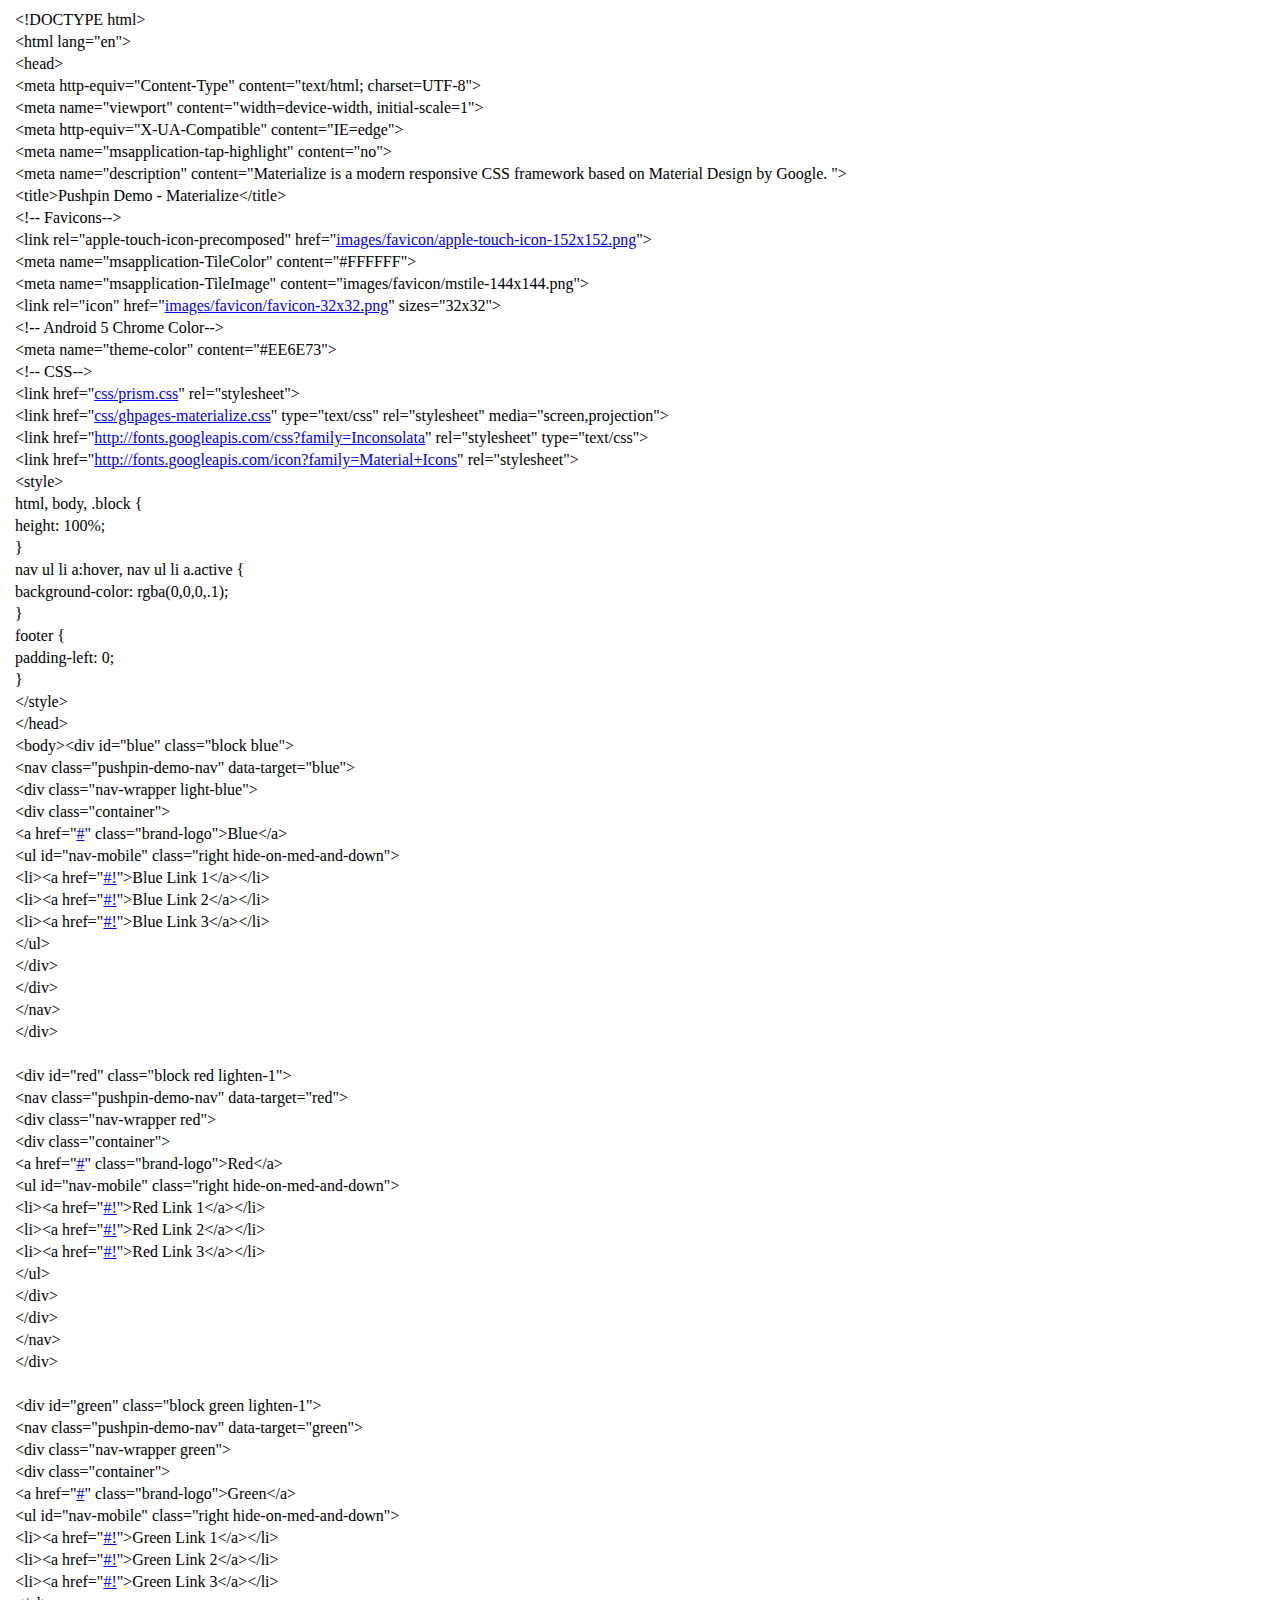
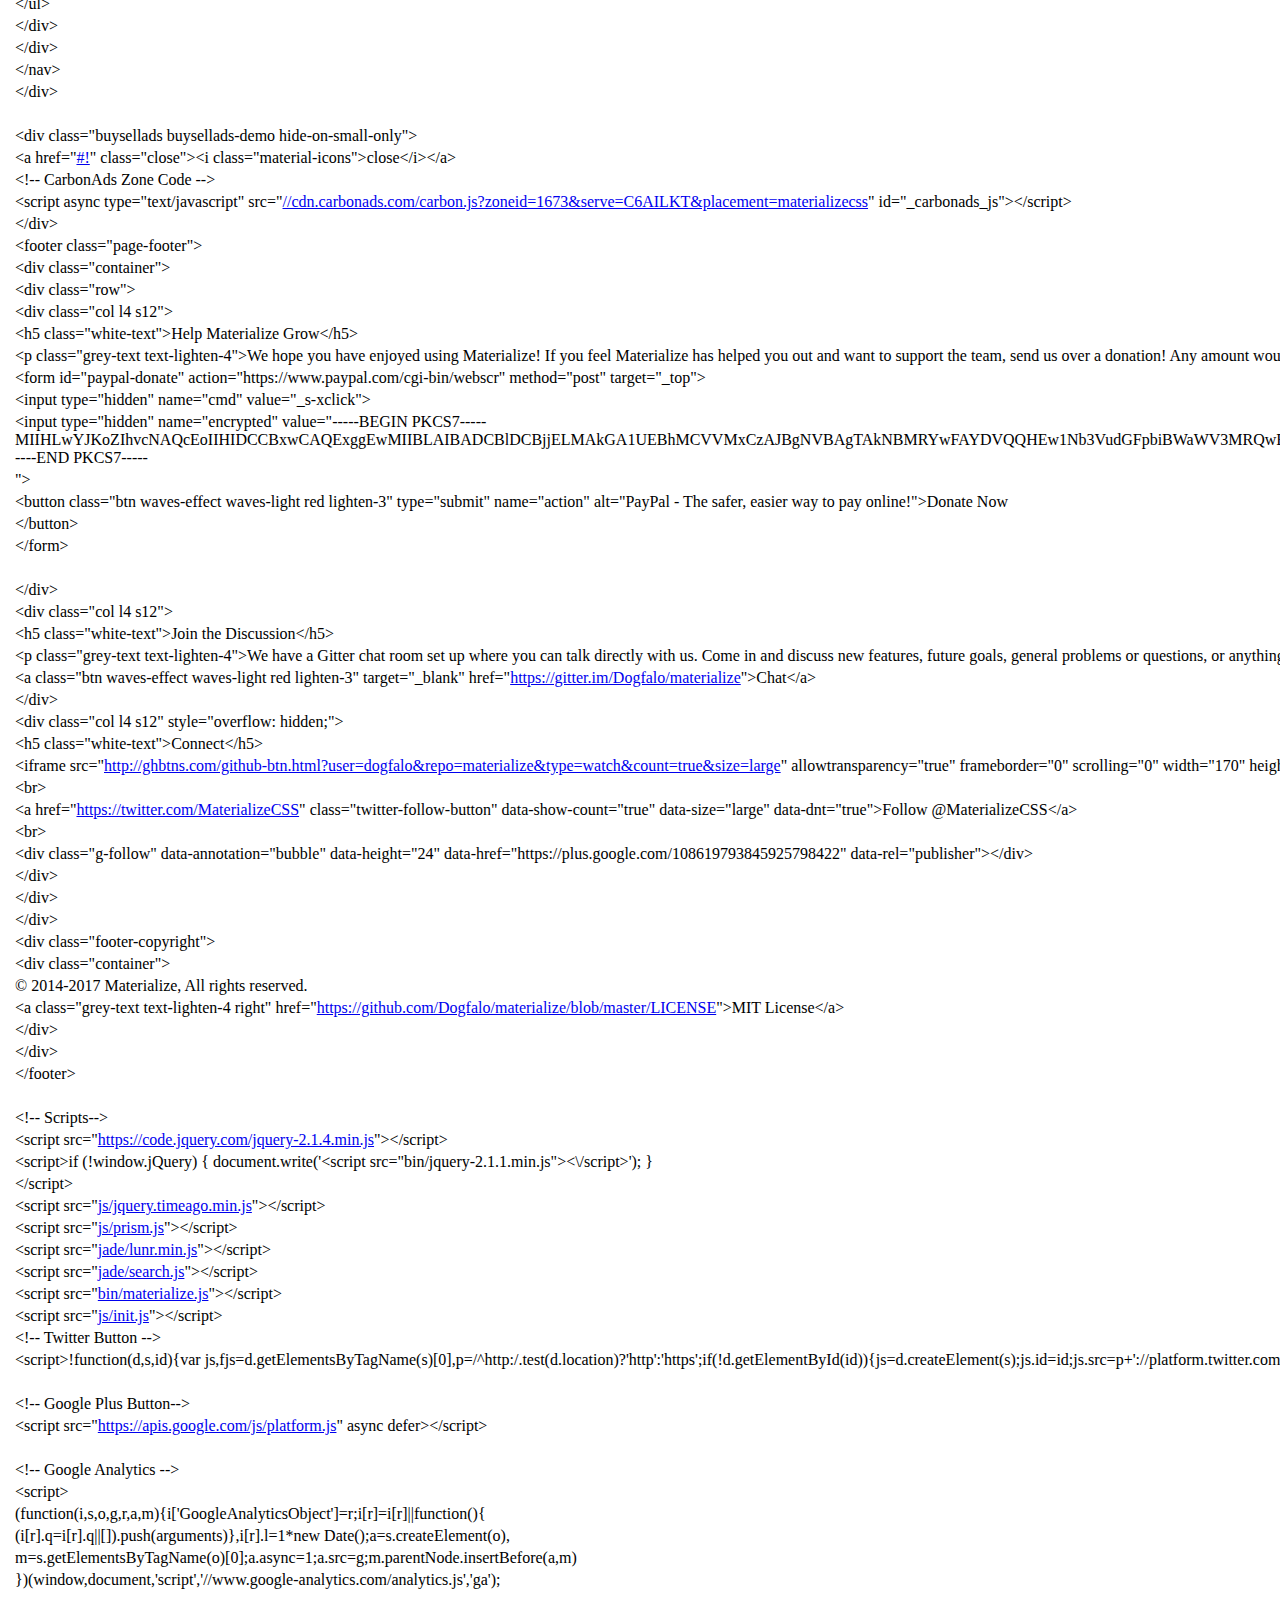
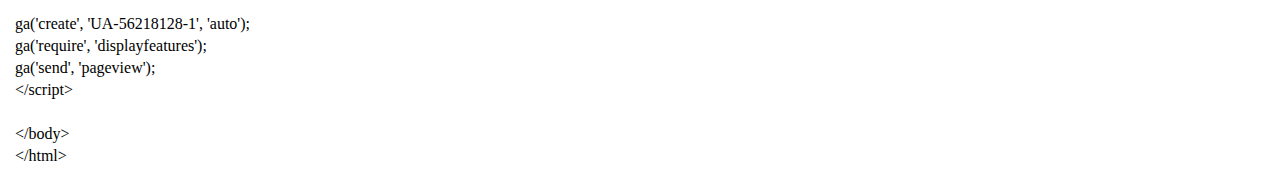
<file: view-source_materializecss.com_pushpin-demo.html>
<!-- saved from url=(0043)http://materializecss.com/pushpin-demo.html -->
<html><head><meta http-equiv="Content-Type" content="text/html; charset=UTF-8"></head><body><div class="line-gutter-backdrop"></div><table><tbody><tr><td class="line-number" value="1"></td><td class="line-content"><span class="html-doctype">&lt;!DOCTYPE html&gt;</span></td></tr><tr><td class="line-number" value="2"></td><td class="line-content"><span class="html-tag">&lt;html <span class="html-attribute-name">lang</span>="<span class="html-attribute-value">en</span>"&gt;</span></td></tr><tr><td class="line-number" value="3"></td><td class="line-content">  <span class="html-tag">&lt;head&gt;</span></td></tr><tr><td class="line-number" value="4"></td><td class="line-content">    <span class="html-tag">&lt;meta <span class="html-attribute-name">http-equiv</span>="<span class="html-attribute-value">Content-Type</span>" <span class="html-attribute-name">content</span>="<span class="html-attribute-value">text/html; charset=UTF-8</span>"&gt;</span></td></tr><tr><td class="line-number" value="5"></td><td class="line-content">    <span class="html-tag">&lt;meta <span class="html-attribute-name">name</span>="<span class="html-attribute-value">viewport</span>" <span class="html-attribute-name">content</span>="<span class="html-attribute-value">width=device-width, initial-scale=1</span>"&gt;</span></td></tr><tr><td class="line-number" value="6"></td><td class="line-content">    <span class="html-tag">&lt;meta <span class="html-attribute-name">http-equiv</span>="<span class="html-attribute-value">X-UA-Compatible</span>" <span class="html-attribute-name">content</span>="<span class="html-attribute-value">IE=edge</span>"&gt;</span></td></tr><tr><td class="line-number" value="7"></td><td class="line-content">    <span class="html-tag">&lt;meta <span class="html-attribute-name">name</span>="<span class="html-attribute-value">msapplication-tap-highlight</span>" <span class="html-attribute-name">content</span>="<span class="html-attribute-value">no</span>"&gt;</span></td></tr><tr><td class="line-number" value="8"></td><td class="line-content">    <span class="html-tag">&lt;meta <span class="html-attribute-name">name</span>="<span class="html-attribute-value">description</span>" <span class="html-attribute-name">content</span>="<span class="html-attribute-value">Materialize is a modern responsive CSS framework based on Material Design by Google. </span>"&gt;</span></td></tr><tr><td class="line-number" value="9"></td><td class="line-content">    <span class="html-tag">&lt;title&gt;</span>Pushpin Demo - Materialize<span class="html-tag">&lt;/title&gt;</span></td></tr><tr><td class="line-number" value="10"></td><td class="line-content">    <span class="html-comment">&lt;!-- Favicons--&gt;</span></td></tr><tr><td class="line-number" value="11"></td><td class="line-content">    <span class="html-tag">&lt;link <span class="html-attribute-name">rel</span>="<span class="html-attribute-value">apple-touch-icon-precomposed</span>" <span class="html-attribute-name">href</span>="<a class="html-attribute-value html-resource-link" target="_blank" href="http://materializecss.com/images/favicon/apple-touch-icon-152x152.png">images/favicon/apple-touch-icon-152x152.png</a>"&gt;</span></td></tr><tr><td class="line-number" value="12"></td><td class="line-content">    <span class="html-tag">&lt;meta <span class="html-attribute-name">name</span>="<span class="html-attribute-value">msapplication-TileColor</span>" <span class="html-attribute-name">content</span>="<span class="html-attribute-value">#FFFFFF</span>"&gt;</span></td></tr><tr><td class="line-number" value="13"></td><td class="line-content">    <span class="html-tag">&lt;meta <span class="html-attribute-name">name</span>="<span class="html-attribute-value">msapplication-TileImage</span>" <span class="html-attribute-name">content</span>="<span class="html-attribute-value">images/favicon/mstile-144x144.png</span>"&gt;</span></td></tr><tr><td class="line-number" value="14"></td><td class="line-content">    <span class="html-tag">&lt;link <span class="html-attribute-name">rel</span>="<span class="html-attribute-value">icon</span>" <span class="html-attribute-name">href</span>="<a class="html-attribute-value html-resource-link" target="_blank" href="http://materializecss.com/images/favicon/favicon-32x32.png">images/favicon/favicon-32x32.png</a>" <span class="html-attribute-name">sizes</span>="<span class="html-attribute-value">32x32</span>"&gt;</span></td></tr><tr><td class="line-number" value="15"></td><td class="line-content">    <span class="html-comment">&lt;!--  Android 5 Chrome Color--&gt;</span></td></tr><tr><td class="line-number" value="16"></td><td class="line-content">    <span class="html-tag">&lt;meta <span class="html-attribute-name">name</span>="<span class="html-attribute-value">theme-color</span>" <span class="html-attribute-name">content</span>="<span class="html-attribute-value">#EE6E73</span>"&gt;</span></td></tr><tr><td class="line-number" value="17"></td><td class="line-content">    <span class="html-comment">&lt;!-- CSS--&gt;</span></td></tr><tr><td class="line-number" value="18"></td><td class="line-content">    <span class="html-tag">&lt;link <span class="html-attribute-name">href</span>="<a class="html-attribute-value html-resource-link" target="_blank" href="http://materializecss.com/css/prism.css">css/prism.css</a>" <span class="html-attribute-name">rel</span>="<span class="html-attribute-value">stylesheet</span>"&gt;</span></td></tr><tr><td class="line-number" value="19"></td><td class="line-content">    <span class="html-tag">&lt;link <span class="html-attribute-name">href</span>="<a class="html-attribute-value html-resource-link" target="_blank" href="http://materializecss.com/css/ghpages-materialize.css">css/ghpages-materialize.css</a>" <span class="html-attribute-name">type</span>="<span class="html-attribute-value">text/css</span>" <span class="html-attribute-name">rel</span>="<span class="html-attribute-value">stylesheet</span>" <span class="html-attribute-name">media</span>="<span class="html-attribute-value">screen,projection</span>"&gt;</span></td></tr><tr><td class="line-number" value="20"></td><td class="line-content">    <span class="html-tag">&lt;link <span class="html-attribute-name">href</span>="<a class="html-attribute-value html-resource-link" target="_blank" href="http://fonts.googleapis.com/css?family=Inconsolata">http://fonts.googleapis.com/css?family=Inconsolata</a>" <span class="html-attribute-name">rel</span>="<span class="html-attribute-value">stylesheet</span>" <span class="html-attribute-name">type</span>="<span class="html-attribute-value">text/css</span>"&gt;</span></td></tr><tr><td class="line-number" value="21"></td><td class="line-content">    <span class="html-tag">&lt;link <span class="html-attribute-name">href</span>="<a class="html-attribute-value html-resource-link" target="_blank" href="http://fonts.googleapis.com/icon?family=Material+Icons">http://fonts.googleapis.com/icon?family=Material+Icons</a>" <span class="html-attribute-name">rel</span>="<span class="html-attribute-value">stylesheet</span>"&gt;</span></td></tr><tr><td class="line-number" value="22"></td><td class="line-content">    <span class="html-tag">&lt;style&gt;</span></td></tr><tr><td class="line-number" value="23"></td><td class="line-content">      html, body, .block {</td></tr><tr><td class="line-number" value="24"></td><td class="line-content">        height: 100%;</td></tr><tr><td class="line-number" value="25"></td><td class="line-content">      }</td></tr><tr><td class="line-number" value="26"></td><td class="line-content">      nav ul li a:hover, nav ul li a.active {</td></tr><tr><td class="line-number" value="27"></td><td class="line-content">        background-color: rgba(0,0,0,.1);</td></tr><tr><td class="line-number" value="28"></td><td class="line-content">      }</td></tr><tr><td class="line-number" value="29"></td><td class="line-content">      footer {</td></tr><tr><td class="line-number" value="30"></td><td class="line-content">        padding-left: 0;</td></tr><tr><td class="line-number" value="31"></td><td class="line-content">      }</td></tr><tr><td class="line-number" value="32"></td><td class="line-content">    <span class="html-tag">&lt;/style&gt;</span></td></tr><tr><td class="line-number" value="33"></td><td class="line-content">  <span class="html-tag">&lt;/head&gt;</span></td></tr><tr><td class="line-number" value="34"></td><td class="line-content">  <span class="html-tag">&lt;body&gt;</span><span class="html-tag">&lt;div <span class="html-attribute-name">id</span>="<span class="html-attribute-value">blue</span>" <span class="html-attribute-name">class</span>="<span class="html-attribute-value">block blue</span>"&gt;</span></td></tr><tr><td class="line-number" value="35"></td><td class="line-content">  <span class="html-tag">&lt;nav <span class="html-attribute-name">class</span>="<span class="html-attribute-value">pushpin-demo-nav</span>" <span class="html-attribute-name">data-target</span>="<span class="html-attribute-value">blue</span>"&gt;</span></td></tr><tr><td class="line-number" value="36"></td><td class="line-content">    <span class="html-tag">&lt;div <span class="html-attribute-name">class</span>="<span class="html-attribute-value">nav-wrapper light-blue</span>"&gt;</span></td></tr><tr><td class="line-number" value="37"></td><td class="line-content">      <span class="html-tag">&lt;div <span class="html-attribute-name">class</span>="<span class="html-attribute-value">container</span>"&gt;</span></td></tr><tr><td class="line-number" value="38"></td><td class="line-content">        <span class="html-tag">&lt;a <span class="html-attribute-name">href</span>="<a class="html-attribute-value html-external-link" target="_blank" href="http://materializecss.com/pushpin-demo.html#">#</a>" <span class="html-attribute-name">class</span>="<span class="html-attribute-value">brand-logo</span>"&gt;</span>Blue<span class="html-tag">&lt;/a&gt;</span></td></tr><tr><td class="line-number" value="39"></td><td class="line-content">        <span class="html-tag">&lt;ul <span class="html-attribute-name">id</span>="<span class="html-attribute-value">nav-mobile</span>" <span class="html-attribute-name">class</span>="<span class="html-attribute-value">right hide-on-med-and-down</span>"&gt;</span></td></tr><tr><td class="line-number" value="40"></td><td class="line-content">          <span class="html-tag">&lt;li&gt;</span><span class="html-tag">&lt;a <span class="html-attribute-name">href</span>="<a class="html-attribute-value html-external-link" target="_blank" href="http://materializecss.com/pushpin-demo.html#!">#!</a>"&gt;</span>Blue Link 1<span class="html-tag">&lt;/a&gt;</span><span class="html-tag">&lt;/li&gt;</span></td></tr><tr><td class="line-number" value="41"></td><td class="line-content">          <span class="html-tag">&lt;li&gt;</span><span class="html-tag">&lt;a <span class="html-attribute-name">href</span>="<a class="html-attribute-value html-external-link" target="_blank" href="http://materializecss.com/pushpin-demo.html#!">#!</a>"&gt;</span>Blue Link 2<span class="html-tag">&lt;/a&gt;</span><span class="html-tag">&lt;/li&gt;</span></td></tr><tr><td class="line-number" value="42"></td><td class="line-content">          <span class="html-tag">&lt;li&gt;</span><span class="html-tag">&lt;a <span class="html-attribute-name">href</span>="<a class="html-attribute-value html-external-link" target="_blank" href="http://materializecss.com/pushpin-demo.html#!">#!</a>"&gt;</span>Blue Link 3<span class="html-tag">&lt;/a&gt;</span><span class="html-tag">&lt;/li&gt;</span></td></tr><tr><td class="line-number" value="43"></td><td class="line-content">        <span class="html-tag">&lt;/ul&gt;</span></td></tr><tr><td class="line-number" value="44"></td><td class="line-content">      <span class="html-tag">&lt;/div&gt;</span></td></tr><tr><td class="line-number" value="45"></td><td class="line-content">    <span class="html-tag">&lt;/div&gt;</span></td></tr><tr><td class="line-number" value="46"></td><td class="line-content">  <span class="html-tag">&lt;/nav&gt;</span></td></tr><tr><td class="line-number" value="47"></td><td class="line-content"><span class="html-tag">&lt;/div&gt;</span></td></tr><tr><td class="line-number" value="48"></td><td class="line-content"><br></td></tr><tr><td class="line-number" value="49"></td><td class="line-content"><span class="html-tag">&lt;div <span class="html-attribute-name">id</span>="<span class="html-attribute-value">red</span>" <span class="html-attribute-name">class</span>="<span class="html-attribute-value">block red lighten-1</span>"&gt;</span></td></tr><tr><td class="line-number" value="50"></td><td class="line-content">  <span class="html-tag">&lt;nav <span class="html-attribute-name">class</span>="<span class="html-attribute-value">pushpin-demo-nav</span>" <span class="html-attribute-name">data-target</span>="<span class="html-attribute-value">red</span>"&gt;</span></td></tr><tr><td class="line-number" value="51"></td><td class="line-content">    <span class="html-tag">&lt;div <span class="html-attribute-name">class</span>="<span class="html-attribute-value">nav-wrapper red</span>"&gt;</span></td></tr><tr><td class="line-number" value="52"></td><td class="line-content">      <span class="html-tag">&lt;div <span class="html-attribute-name">class</span>="<span class="html-attribute-value">container</span>"&gt;</span></td></tr><tr><td class="line-number" value="53"></td><td class="line-content">        <span class="html-tag">&lt;a <span class="html-attribute-name">href</span>="<a class="html-attribute-value html-external-link" target="_blank" href="http://materializecss.com/pushpin-demo.html#">#</a>" <span class="html-attribute-name">class</span>="<span class="html-attribute-value">brand-logo</span>"&gt;</span>Red<span class="html-tag">&lt;/a&gt;</span></td></tr><tr><td class="line-number" value="54"></td><td class="line-content">        <span class="html-tag">&lt;ul <span class="html-attribute-name">id</span>="<span class="html-attribute-value">nav-mobile</span>" <span class="html-attribute-name">class</span>="<span class="html-attribute-value">right hide-on-med-and-down</span>"&gt;</span></td></tr><tr><td class="line-number" value="55"></td><td class="line-content">          <span class="html-tag">&lt;li&gt;</span><span class="html-tag">&lt;a <span class="html-attribute-name">href</span>="<a class="html-attribute-value html-external-link" target="_blank" href="http://materializecss.com/pushpin-demo.html#!">#!</a>"&gt;</span>Red Link 1<span class="html-tag">&lt;/a&gt;</span><span class="html-tag">&lt;/li&gt;</span></td></tr><tr><td class="line-number" value="56"></td><td class="line-content">          <span class="html-tag">&lt;li&gt;</span><span class="html-tag">&lt;a <span class="html-attribute-name">href</span>="<a class="html-attribute-value html-external-link" target="_blank" href="http://materializecss.com/pushpin-demo.html#!">#!</a>"&gt;</span>Red Link 2<span class="html-tag">&lt;/a&gt;</span><span class="html-tag">&lt;/li&gt;</span></td></tr><tr><td class="line-number" value="57"></td><td class="line-content">          <span class="html-tag">&lt;li&gt;</span><span class="html-tag">&lt;a <span class="html-attribute-name">href</span>="<a class="html-attribute-value html-external-link" target="_blank" href="http://materializecss.com/pushpin-demo.html#!">#!</a>"&gt;</span>Red Link 3<span class="html-tag">&lt;/a&gt;</span><span class="html-tag">&lt;/li&gt;</span></td></tr><tr><td class="line-number" value="58"></td><td class="line-content">        <span class="html-tag">&lt;/ul&gt;</span></td></tr><tr><td class="line-number" value="59"></td><td class="line-content">      <span class="html-tag">&lt;/div&gt;</span></td></tr><tr><td class="line-number" value="60"></td><td class="line-content">    <span class="html-tag">&lt;/div&gt;</span></td></tr><tr><td class="line-number" value="61"></td><td class="line-content">  <span class="html-tag">&lt;/nav&gt;</span></td></tr><tr><td class="line-number" value="62"></td><td class="line-content"><span class="html-tag">&lt;/div&gt;</span></td></tr><tr><td class="line-number" value="63"></td><td class="line-content"><br></td></tr><tr><td class="line-number" value="64"></td><td class="line-content"><span class="html-tag">&lt;div <span class="html-attribute-name">id</span>="<span class="html-attribute-value">green</span>" <span class="html-attribute-name">class</span>="<span class="html-attribute-value">block green lighten-1</span>"&gt;</span></td></tr><tr><td class="line-number" value="65"></td><td class="line-content">  <span class="html-tag">&lt;nav <span class="html-attribute-name">class</span>="<span class="html-attribute-value">pushpin-demo-nav</span>" <span class="html-attribute-name">data-target</span>="<span class="html-attribute-value">green</span>"&gt;</span></td></tr><tr><td class="line-number" value="66"></td><td class="line-content">    <span class="html-tag">&lt;div <span class="html-attribute-name">class</span>="<span class="html-attribute-value">nav-wrapper green</span>"&gt;</span></td></tr><tr><td class="line-number" value="67"></td><td class="line-content">      <span class="html-tag">&lt;div <span class="html-attribute-name">class</span>="<span class="html-attribute-value">container</span>"&gt;</span></td></tr><tr><td class="line-number" value="68"></td><td class="line-content">        <span class="html-tag">&lt;a <span class="html-attribute-name">href</span>="<a class="html-attribute-value html-external-link" target="_blank" href="http://materializecss.com/pushpin-demo.html#">#</a>" <span class="html-attribute-name">class</span>="<span class="html-attribute-value">brand-logo</span>"&gt;</span>Green<span class="html-tag">&lt;/a&gt;</span></td></tr><tr><td class="line-number" value="69"></td><td class="line-content">        <span class="html-tag">&lt;ul <span class="html-attribute-name">id</span>="<span class="html-attribute-value">nav-mobile</span>" <span class="html-attribute-name">class</span>="<span class="html-attribute-value">right hide-on-med-and-down</span>"&gt;</span></td></tr><tr><td class="line-number" value="70"></td><td class="line-content">          <span class="html-tag">&lt;li&gt;</span><span class="html-tag">&lt;a <span class="html-attribute-name">href</span>="<a class="html-attribute-value html-external-link" target="_blank" href="http://materializecss.com/pushpin-demo.html#!">#!</a>"&gt;</span>Green Link 1<span class="html-tag">&lt;/a&gt;</span><span class="html-tag">&lt;/li&gt;</span></td></tr><tr><td class="line-number" value="71"></td><td class="line-content">          <span class="html-tag">&lt;li&gt;</span><span class="html-tag">&lt;a <span class="html-attribute-name">href</span>="<a class="html-attribute-value html-external-link" target="_blank" href="http://materializecss.com/pushpin-demo.html#!">#!</a>"&gt;</span>Green Link 2<span class="html-tag">&lt;/a&gt;</span><span class="html-tag">&lt;/li&gt;</span></td></tr><tr><td class="line-number" value="72"></td><td class="line-content">          <span class="html-tag">&lt;li&gt;</span><span class="html-tag">&lt;a <span class="html-attribute-name">href</span>="<a class="html-attribute-value html-external-link" target="_blank" href="http://materializecss.com/pushpin-demo.html#!">#!</a>"&gt;</span>Green Link 3<span class="html-tag">&lt;/a&gt;</span><span class="html-tag">&lt;/li&gt;</span></td></tr><tr><td class="line-number" value="73"></td><td class="line-content">        <span class="html-tag">&lt;/ul&gt;</span></td></tr><tr><td class="line-number" value="74"></td><td class="line-content">      <span class="html-tag">&lt;/div&gt;</span></td></tr><tr><td class="line-number" value="75"></td><td class="line-content">    <span class="html-tag">&lt;/div&gt;</span></td></tr><tr><td class="line-number" value="76"></td><td class="line-content">  <span class="html-tag">&lt;/nav&gt;</span></td></tr><tr><td class="line-number" value="77"></td><td class="line-content"><span class="html-tag">&lt;/div&gt;</span></td></tr><tr><td class="line-number" value="78"></td><td class="line-content"><br></td></tr><tr><td class="line-number" value="79"></td><td class="line-content"><span class="html-tag">&lt;div <span class="html-attribute-name">class</span>="<span class="html-attribute-value">buysellads buysellads-demo hide-on-small-only</span>"&gt;</span></td></tr><tr><td class="line-number" value="80"></td><td class="line-content">  <span class="html-tag">&lt;a <span class="html-attribute-name">href</span>="<a class="html-attribute-value html-external-link" target="_blank" href="http://materializecss.com/pushpin-demo.html#!">#!</a>" <span class="html-attribute-name">class</span>="<span class="html-attribute-value">close</span>"&gt;</span><span class="html-tag">&lt;i <span class="html-attribute-name">class</span>="<span class="html-attribute-value">material-icons</span>"&gt;</span>close<span class="html-tag">&lt;/i&gt;</span><span class="html-tag">&lt;/a&gt;</span></td></tr><tr><td class="line-number" value="81"></td><td class="line-content">  <span class="html-comment">&lt;!-- CarbonAds Zone Code --&gt;</span></td></tr><tr><td class="line-number" value="82"></td><td class="line-content">  <span class="html-tag">&lt;script <span class="html-attribute-name">async</span> <span class="html-attribute-name">type</span>="<span class="html-attribute-value">text/javascript</span>" <span class="html-attribute-name">src</span>="<a class="html-attribute-value html-resource-link" target="_blank" href="http://cdn.carbonads.com/carbon.js?zoneid=1673&amp;serve=C6AILKT&amp;placement=materializecss">//cdn.carbonads.com/carbon.js?zoneid=1673&amp;serve=C6AILKT&amp;placement=materializecss</a>" <span class="html-attribute-name">id</span>="<span class="html-attribute-value">_carbonads_js</span>"&gt;</span><span class="html-tag">&lt;/script&gt;</span></td></tr><tr><td class="line-number" value="83"></td><td class="line-content"><span class="html-tag">&lt;/div&gt;</span></td></tr><tr><td class="line-number" value="84"></td><td class="line-content">    <span class="html-tag">&lt;footer <span class="html-attribute-name">class</span>="<span class="html-attribute-value">page-footer</span>"&gt;</span></td></tr><tr><td class="line-number" value="85"></td><td class="line-content">      <span class="html-tag">&lt;div <span class="html-attribute-name">class</span>="<span class="html-attribute-value">container</span>"&gt;</span></td></tr><tr><td class="line-number" value="86"></td><td class="line-content">        <span class="html-tag">&lt;div <span class="html-attribute-name">class</span>="<span class="html-attribute-value">row</span>"&gt;</span></td></tr><tr><td class="line-number" value="87"></td><td class="line-content">          <span class="html-tag">&lt;div <span class="html-attribute-name">class</span>="<span class="html-attribute-value">col l4 s12</span>"&gt;</span></td></tr><tr><td class="line-number" value="88"></td><td class="line-content">            <span class="html-tag">&lt;h5 <span class="html-attribute-name">class</span>="<span class="html-attribute-value">white-text</span>"&gt;</span>Help Materialize Grow<span class="html-tag">&lt;/h5&gt;</span></td></tr><tr><td class="line-number" value="89"></td><td class="line-content">            <span class="html-tag">&lt;p <span class="html-attribute-name">class</span>="<span class="html-attribute-value">grey-text text-lighten-4</span>"&gt;</span>We hope you have enjoyed using Materialize! If you feel Materialize has helped you out and want to support the team, send us over a donation! Any amount would help support and continue development on this project and is greatly appreciated.<span class="html-tag">&lt;/p&gt;</span></td></tr><tr><td class="line-number" value="90"></td><td class="line-content">            <span class="html-tag">&lt;form <span class="html-attribute-name">id</span>="<span class="html-attribute-value">paypal-donate</span>" <span class="html-attribute-name">action</span>="<span class="html-attribute-value">https://www.paypal.com/cgi-bin/webscr</span>" <span class="html-attribute-name">method</span>="<span class="html-attribute-value">post</span>" <span class="html-attribute-name">target</span>="<span class="html-attribute-value">_top</span>"&gt;</span></td></tr><tr><td class="line-number" value="91"></td><td class="line-content"><span class="html-tag">&lt;input <span class="html-attribute-name">type</span>="<span class="html-attribute-value">hidden</span>" <span class="html-attribute-name">name</span>="<span class="html-attribute-value">cmd</span>" <span class="html-attribute-name">value</span>="<span class="html-attribute-value">_s-xclick</span>"&gt;</span></td></tr><tr><td class="line-number" value="92"></td><td class="line-content"><span class="html-tag">&lt;input <span class="html-attribute-name">type</span>="<span class="html-attribute-value">hidden</span>" <span class="html-attribute-name">name</span>="<span class="html-attribute-value">encrypted</span>" <span class="html-attribute-name">value</span>="<span class="html-attribute-value">-----BEGIN [base64]/voKC1TMEvxU0ct4gdsZ29zARE96gRsCPVtVpY1hGr0NivLXeiHyw3xoW9UfzjcI9gZy5PZYoNv2xkTMj+jUkzuBMDiB2JfrIH7ZNxbcK1m/ep7Luoo1CR8JmYNCtlzELMAkGBSsOAwIaBQAwgawGCSqGSIb3DQEHATAUBggqhkiG9w0DBwQI/PHaKaPxsg2AgYh0FZUDlxXaZSGYZJiUkF4L0p9hZn0tYmT6kqOqB50541GOsZtJSVAO/F+Qz5I9EsCuGve7GLKSBufhNjWa24ay5T2hkGJkAzISlqS2qBQSFDDpHDyEnNSZ2vPG2K8Bepc/[base64]/ETMS1ycjtkpkvjXZe9k+6CieLuLsPumsJ7QC1odNz3sJiCbs2wC0nLE0uLGaEtXynIgRqIddYCHx88pb5HTXv4SZeuv0Rqq4+axW9PLAAATU8w04qqjaSXgbGLP3NmohqM6bV9kZZwZLR/klDaQGo1u9uDb9lr4Yn+rBQIDAQABo4HuMIHrMB0GA1UdDgQWBBSWn3y7xm8XvVk/UtcKG+wQ1mSUazCBuwYDVR0jBIGzMIGwgBSWn3y7xm8XvVk/[base64]/zANBgkqhkiG9w0BAQUFAAOBgQCBXzpWmoBa5e9fo6ujionW1hUhPkOBakTr3YCDjbYfvJEiv/2P+IobhOGJr85+XHhN0v4gUkEDI8r2/rNk1m0GA8HKddvTjyGw/XqXa+LSTlDYkqI8OwR8GEYj4efEtcRpRYBxV8KxAW93YDWzFGvruKnnLbDAF6VR5w/[base64]/Cl/zgwDQYJKoZIhvcNAQEBBQAEgYAGuieIpSk7XCxyo4RieZQ/SO0EHUYEW9B7KFJB9qZ1+yCKpUm7prwsGGOJAAdqKOw59I7qjLQI5cFJz/O8Ivb14TclAZiKTnOCB/wO1QHp+9s+hF00D6v0TDetLm0GLnk/7ljWvNq1pTyiMTLVg4yw1dAzQE1tC6bYTtLuDhLl0Q==-----END PKCS7-----</span></span></td></tr><tr><td class="line-number" value="93"></td><td class="line-content"><span class="html-tag"><span class="html-attribute-value"></span>"&gt;</span></td></tr><tr><td class="line-number" value="94"></td><td class="line-content"><span class="html-tag">&lt;button <span class="html-attribute-name">class</span>="<span class="html-attribute-value">btn waves-effect waves-light red lighten-3</span>" <span class="html-attribute-name">type</span>="<span class="html-attribute-value">submit</span>" <span class="html-attribute-name">name</span>="<span class="html-attribute-value">action</span>" <span class="html-attribute-name">alt</span>="<span class="html-attribute-value">PayPal - The safer, easier way to pay online!</span>"&gt;</span>Donate Now</td></tr><tr><td class="line-number" value="95"></td><td class="line-content"><span class="html-tag">&lt;/button&gt;</span></td></tr><tr><td class="line-number" value="96"></td><td class="line-content"><span class="html-tag">&lt;/form&gt;</span></td></tr><tr><td class="line-number" value="97"></td><td class="line-content"><br></td></tr><tr><td class="line-number" value="98"></td><td class="line-content">          <span class="html-tag">&lt;/div&gt;</span></td></tr><tr><td class="line-number" value="99"></td><td class="line-content">          <span class="html-tag">&lt;div <span class="html-attribute-name">class</span>="<span class="html-attribute-value">col l4 s12</span>"&gt;</span></td></tr><tr><td class="line-number" value="100"></td><td class="line-content">            <span class="html-tag">&lt;h5 <span class="html-attribute-name">class</span>="<span class="html-attribute-value">white-text</span>"&gt;</span>Join the Discussion<span class="html-tag">&lt;/h5&gt;</span></td></tr><tr><td class="line-number" value="101"></td><td class="line-content">            <span class="html-tag">&lt;p <span class="html-attribute-name">class</span>="<span class="html-attribute-value">grey-text text-lighten-4</span>"&gt;</span>We have a Gitter chat room set up where you can talk directly with us. Come in and discuss new features, future goals, general problems or questions, or anything else you can think of.<span class="html-tag">&lt;/p&gt;</span></td></tr><tr><td class="line-number" value="102"></td><td class="line-content">            <span class="html-tag">&lt;a <span class="html-attribute-name">class</span>="<span class="html-attribute-value">btn waves-effect waves-light red lighten-3</span>" <span class="html-attribute-name">target</span>="<span class="html-attribute-value">_blank</span>" <span class="html-attribute-name">href</span>="<a class="html-attribute-value html-external-link" target="_blank" href="https://gitter.im/Dogfalo/materialize">https://gitter.im/Dogfalo/materialize</a>"&gt;</span>Chat<span class="html-tag">&lt;/a&gt;</span></td></tr><tr><td class="line-number" value="103"></td><td class="line-content">          <span class="html-tag">&lt;/div&gt;</span></td></tr><tr><td class="line-number" value="104"></td><td class="line-content">          <span class="html-tag">&lt;div <span class="html-attribute-name">class</span>="<span class="html-attribute-value">col l4 s12</span>" <span class="html-attribute-name">style</span>="<span class="html-attribute-value">overflow: hidden;</span>"&gt;</span></td></tr><tr><td class="line-number" value="105"></td><td class="line-content">            <span class="html-tag">&lt;h5 <span class="html-attribute-name">class</span>="<span class="html-attribute-value">white-text</span>"&gt;</span>Connect<span class="html-tag">&lt;/h5&gt;</span></td></tr><tr><td class="line-number" value="106"></td><td class="line-content">            <span class="html-tag">&lt;iframe <span class="html-attribute-name">src</span>="<a class="html-attribute-value html-resource-link" target="_blank" href="http://ghbtns.com/github-btn.html?user=dogfalo&amp;repo=materialize&amp;type=watch&amp;count=true&amp;size=large">http://ghbtns.com/github-btn.html?user=dogfalo&amp;repo=materialize&amp;type=watch&amp;count=true&amp;size=large</a>" <span class="html-attribute-name">allowtransparency</span>="<span class="html-attribute-value">true</span>" <span class="html-attribute-name">frameborder</span>="<span class="html-attribute-value">0</span>" <span class="html-attribute-name">scrolling</span>="<span class="html-attribute-value">0</span>" <span class="html-attribute-name">width</span>="<span class="html-attribute-value">170</span>" <span class="html-attribute-name">height</span>="<span class="html-attribute-value">30</span>"&gt;</span><span class="html-tag">&lt;/iframe&gt;</span></td></tr><tr><td class="line-number" value="107"></td><td class="line-content">            <span class="html-tag">&lt;br&gt;</span></td></tr><tr><td class="line-number" value="108"></td><td class="line-content">            <span class="html-tag">&lt;a <span class="html-attribute-name">href</span>="<a class="html-attribute-value html-external-link" target="_blank" href="https://twitter.com/MaterializeCSS">https://twitter.com/MaterializeCSS</a>" <span class="html-attribute-name">class</span>="<span class="html-attribute-value">twitter-follow-button</span>" <span class="html-attribute-name">data-show-count</span>="<span class="html-attribute-value">true</span>" <span class="html-attribute-name">data-size</span>="<span class="html-attribute-value">large</span>" <span class="html-attribute-name">data-dnt</span>="<span class="html-attribute-value">true</span>"&gt;</span>Follow @MaterializeCSS<span class="html-tag">&lt;/a&gt;</span></td></tr><tr><td class="line-number" value="109"></td><td class="line-content">            <span class="html-tag">&lt;br&gt;</span></td></tr><tr><td class="line-number" value="110"></td><td class="line-content">            <span class="html-tag">&lt;div <span class="html-attribute-name">class</span>="<span class="html-attribute-value">g-follow</span>" <span class="html-attribute-name">data-annotation</span>="<span class="html-attribute-value">bubble</span>" <span class="html-attribute-name">data-height</span>="<span class="html-attribute-value">24</span>" <span class="html-attribute-name">data-href</span>="<span class="html-attribute-value">https://plus.google.com/108619793845925798422</span>" <span class="html-attribute-name">data-rel</span>="<span class="html-attribute-value">publisher</span>"&gt;</span><span class="html-tag">&lt;/div&gt;</span></td></tr><tr><td class="line-number" value="111"></td><td class="line-content">          <span class="html-tag">&lt;/div&gt;</span></td></tr><tr><td class="line-number" value="112"></td><td class="line-content">        <span class="html-tag">&lt;/div&gt;</span></td></tr><tr><td class="line-number" value="113"></td><td class="line-content">      <span class="html-tag">&lt;/div&gt;</span></td></tr><tr><td class="line-number" value="114"></td><td class="line-content">      <span class="html-tag">&lt;div <span class="html-attribute-name">class</span>="<span class="html-attribute-value">footer-copyright</span>"&gt;</span></td></tr><tr><td class="line-number" value="115"></td><td class="line-content">        <span class="html-tag">&lt;div <span class="html-attribute-name">class</span>="<span class="html-attribute-value">container</span>"&gt;</span></td></tr><tr><td class="line-number" value="116"></td><td class="line-content">        © 2014-2017 Materialize, All rights reserved.</td></tr><tr><td class="line-number" value="117"></td><td class="line-content">        <span class="html-tag">&lt;a <span class="html-attribute-name">class</span>="<span class="html-attribute-value">grey-text text-lighten-4 right</span>" <span class="html-attribute-name">href</span>="<a class="html-attribute-value html-external-link" target="_blank" href="https://github.com/Dogfalo/materialize/blob/master/LICENSE">https://github.com/Dogfalo/materialize/blob/master/LICENSE</a>"&gt;</span>MIT License<span class="html-tag">&lt;/a&gt;</span></td></tr><tr><td class="line-number" value="118"></td><td class="line-content">        <span class="html-tag">&lt;/div&gt;</span></td></tr><tr><td class="line-number" value="119"></td><td class="line-content">      <span class="html-tag">&lt;/div&gt;</span></td></tr><tr><td class="line-number" value="120"></td><td class="line-content">    <span class="html-tag">&lt;/footer&gt;</span></td></tr><tr><td class="line-number" value="121"></td><td class="line-content"><br></td></tr><tr><td class="line-number" value="122"></td><td class="line-content">    <span class="html-comment">&lt;!--  Scripts--&gt;</span></td></tr><tr><td class="line-number" value="123"></td><td class="line-content">    <span class="html-tag">&lt;script <span class="html-attribute-name">src</span>="<a class="html-attribute-value html-resource-link" target="_blank" href="https://code.jquery.com/jquery-2.1.4.min.js">https://code.jquery.com/jquery-2.1.4.min.js</a>"&gt;</span><span class="html-tag">&lt;/script&gt;</span></td></tr><tr><td class="line-number" value="124"></td><td class="line-content">    <span class="html-tag">&lt;script&gt;</span>if (!window.jQuery) { document.write('&lt;script src="bin/jquery-2.1.1.min.js"&gt;&lt;\/script&gt;'); }</td></tr><tr><td class="line-number" value="125"></td><td class="line-content">    <span class="html-tag">&lt;/script&gt;</span></td></tr><tr><td class="line-number" value="126"></td><td class="line-content">    <span class="html-tag">&lt;script <span class="html-attribute-name">src</span>="<a class="html-attribute-value html-resource-link" target="_blank" href="http://materializecss.com/js/jquery.timeago.min.js">js/jquery.timeago.min.js</a>"&gt;</span><span class="html-tag">&lt;/script&gt;</span></td></tr><tr><td class="line-number" value="127"></td><td class="line-content">    <span class="html-tag">&lt;script <span class="html-attribute-name">src</span>="<a class="html-attribute-value html-resource-link" target="_blank" href="http://materializecss.com/js/prism.js">js/prism.js</a>"&gt;</span><span class="html-tag">&lt;/script&gt;</span></td></tr><tr><td class="line-number" value="128"></td><td class="line-content">    <span class="html-tag">&lt;script <span class="html-attribute-name">src</span>="<a class="html-attribute-value html-resource-link" target="_blank" href="http://materializecss.com/jade/lunr.min.js">jade/lunr.min.js</a>"&gt;</span><span class="html-tag">&lt;/script&gt;</span></td></tr><tr><td class="line-number" value="129"></td><td class="line-content">    <span class="html-tag">&lt;script <span class="html-attribute-name">src</span>="<a class="html-attribute-value html-resource-link" target="_blank" href="http://materializecss.com/jade/search.js">jade/search.js</a>"&gt;</span><span class="html-tag">&lt;/script&gt;</span></td></tr><tr><td class="line-number" value="130"></td><td class="line-content">    <span class="html-tag">&lt;script <span class="html-attribute-name">src</span>="<a class="html-attribute-value html-resource-link" target="_blank" href="http://materializecss.com/bin/materialize.js">bin/materialize.js</a>"&gt;</span><span class="html-tag">&lt;/script&gt;</span></td></tr><tr><td class="line-number" value="131"></td><td class="line-content">    <span class="html-tag">&lt;script <span class="html-attribute-name">src</span>="<a class="html-attribute-value html-resource-link" target="_blank" href="http://materializecss.com/js/init.js">js/init.js</a>"&gt;</span><span class="html-tag">&lt;/script&gt;</span></td></tr><tr><td class="line-number" value="132"></td><td class="line-content">    <span class="html-comment">&lt;!-- Twitter Button --&gt;</span></td></tr><tr><td class="line-number" value="133"></td><td class="line-content">    <span class="html-tag">&lt;script&gt;</span>!function(d,s,id){var js,fjs=d.getElementsByTagName(s)[0],p=/^http:/.test(d.location)?'http':'https';if(!d.getElementById(id)){js=d.createElement(s);js.id=id;js.src=p+'://platform.twitter.com/widgets.js';fjs.parentNode.insertBefore(js,fjs);}}(document, 'script', 'twitter-wjs');<span class="html-tag">&lt;/script&gt;</span></td></tr><tr><td class="line-number" value="134"></td><td class="line-content"><br></td></tr><tr><td class="line-number" value="135"></td><td class="line-content">    <span class="html-comment">&lt;!-- Google Plus Button--&gt;</span></td></tr><tr><td class="line-number" value="136"></td><td class="line-content">    <span class="html-tag">&lt;script <span class="html-attribute-name">src</span>="<a class="html-attribute-value html-resource-link" target="_blank" href="https://apis.google.com/js/platform.js">https://apis.google.com/js/platform.js</a>" <span class="html-attribute-name">async</span> <span class="html-attribute-name">defer</span>&gt;</span><span class="html-tag">&lt;/script&gt;</span></td></tr><tr><td class="line-number" value="137"></td><td class="line-content"><br></td></tr><tr><td class="line-number" value="138"></td><td class="line-content">    <span class="html-comment">&lt;!--  Google Analytics  --&gt;</span></td></tr><tr><td class="line-number" value="139"></td><td class="line-content">    <span class="html-tag">&lt;script&gt;</span></td></tr><tr><td class="line-number" value="140"></td><td class="line-content">    (function(i,s,o,g,r,a,m){i['GoogleAnalyticsObject']=r;i[r]=i[r]||function(){</td></tr><tr><td class="line-number" value="141"></td><td class="line-content">    (i[r].q=i[r].q||[]).push(arguments)},i[r].l=1*new Date();a=s.createElement(o),</td></tr><tr><td class="line-number" value="142"></td><td class="line-content">    m=s.getElementsByTagName(o)[0];a.async=1;a.src=g;m.parentNode.insertBefore(a,m)</td></tr><tr><td class="line-number" value="143"></td><td class="line-content">    })(window,document,'script','//www.google-analytics.com/analytics.js','ga');</td></tr><tr><td class="line-number" value="144"></td><td class="line-content"><br></td></tr><tr><td class="line-number" value="145"></td><td class="line-content">    ga('create', 'UA-56218128-1', 'auto');</td></tr><tr><td class="line-number" value="146"></td><td class="line-content">    ga('require', 'displayfeatures');</td></tr><tr><td class="line-number" value="147"></td><td class="line-content">    ga('send', 'pageview');</td></tr><tr><td class="line-number" value="148"></td><td class="line-content">    <span class="html-tag">&lt;/script&gt;</span></td></tr><tr><td class="line-number" value="149"></td><td class="line-content"><br></td></tr><tr><td class="line-number" value="150"></td><td class="line-content">  <span class="html-tag">&lt;/body&gt;</span></td></tr><tr><td class="line-number" value="151"></td><td class="line-content"><span class="html-tag">&lt;/html&gt;</span><span class="html-end-of-file"></span></td></tr></tbody></table></body></html>
</file>
<file: css/styles.css>
body {
	background-color: #f3e5f5;
}

#ensaladas .card-reveal {background-color: rgb(128, 203, 196);
						color:white;
}
#principales .card-reveal {background-color: rgba(255, 204, 128, 0.72);
						color:white;
}
#postres .card-reveal {background-color: rgba(255, 241, 118, 0.72);
						color:grey;
}

.page-footer .container p {margin-bottom: 4px; margin-top: 4px}

.btn-floating {
	text-align:center;display:block;text-shadow: -1px 3px 2px rgba(150, 150, 150, 1);
}

.fixed-action-btn {
	text-align:center;display:block;
}

.actions li {
  display: inline;
  list-style-type: none;
  padding-right: 20px;
  font-size: 1.2em;
}

.slider .indicators .indicator-item {
  background-color: #666666;
  border: 3px solid #ffffff;
  -webkit-box-shadow: 0 2px 5px 0 rgba(0, 0, 0, 0.16), 0 2px 10px 0 rgba(0, 0, 0, 0.12);
  -moz-box-shadow: 0 2px 5px 0 rgba(0, 0, 0, 0.16), 0 2px 10px 0 rgba(0, 0, 0, 0.12);
  box-shadow: 0 2px 5px 0 rgba(0, 0, 0, 0.16), 0 2px 10px 0 rgba(0, 0, 0, 0.12);
}
.slider .indicators .indicator-item.active {
  background-color: #ffffff;
}
.slider {
  width: 900px;
  margin: 0 auto;
}
.slider .indicators {
  bottom: 60px;
  z-index: 100;
  /* text-align: left; */
}

.submenu {
		position: absolute;
		z-index: 100;
		opacity: 0;
		transition: all 1 ease-in 15s;
		visibility: hidden;
}

.submenu li {
	float: none;
	background-color: blue;
}

.desplegable:hover .submenu {opacity: 1;
							visibility: visible;
}
</file>
